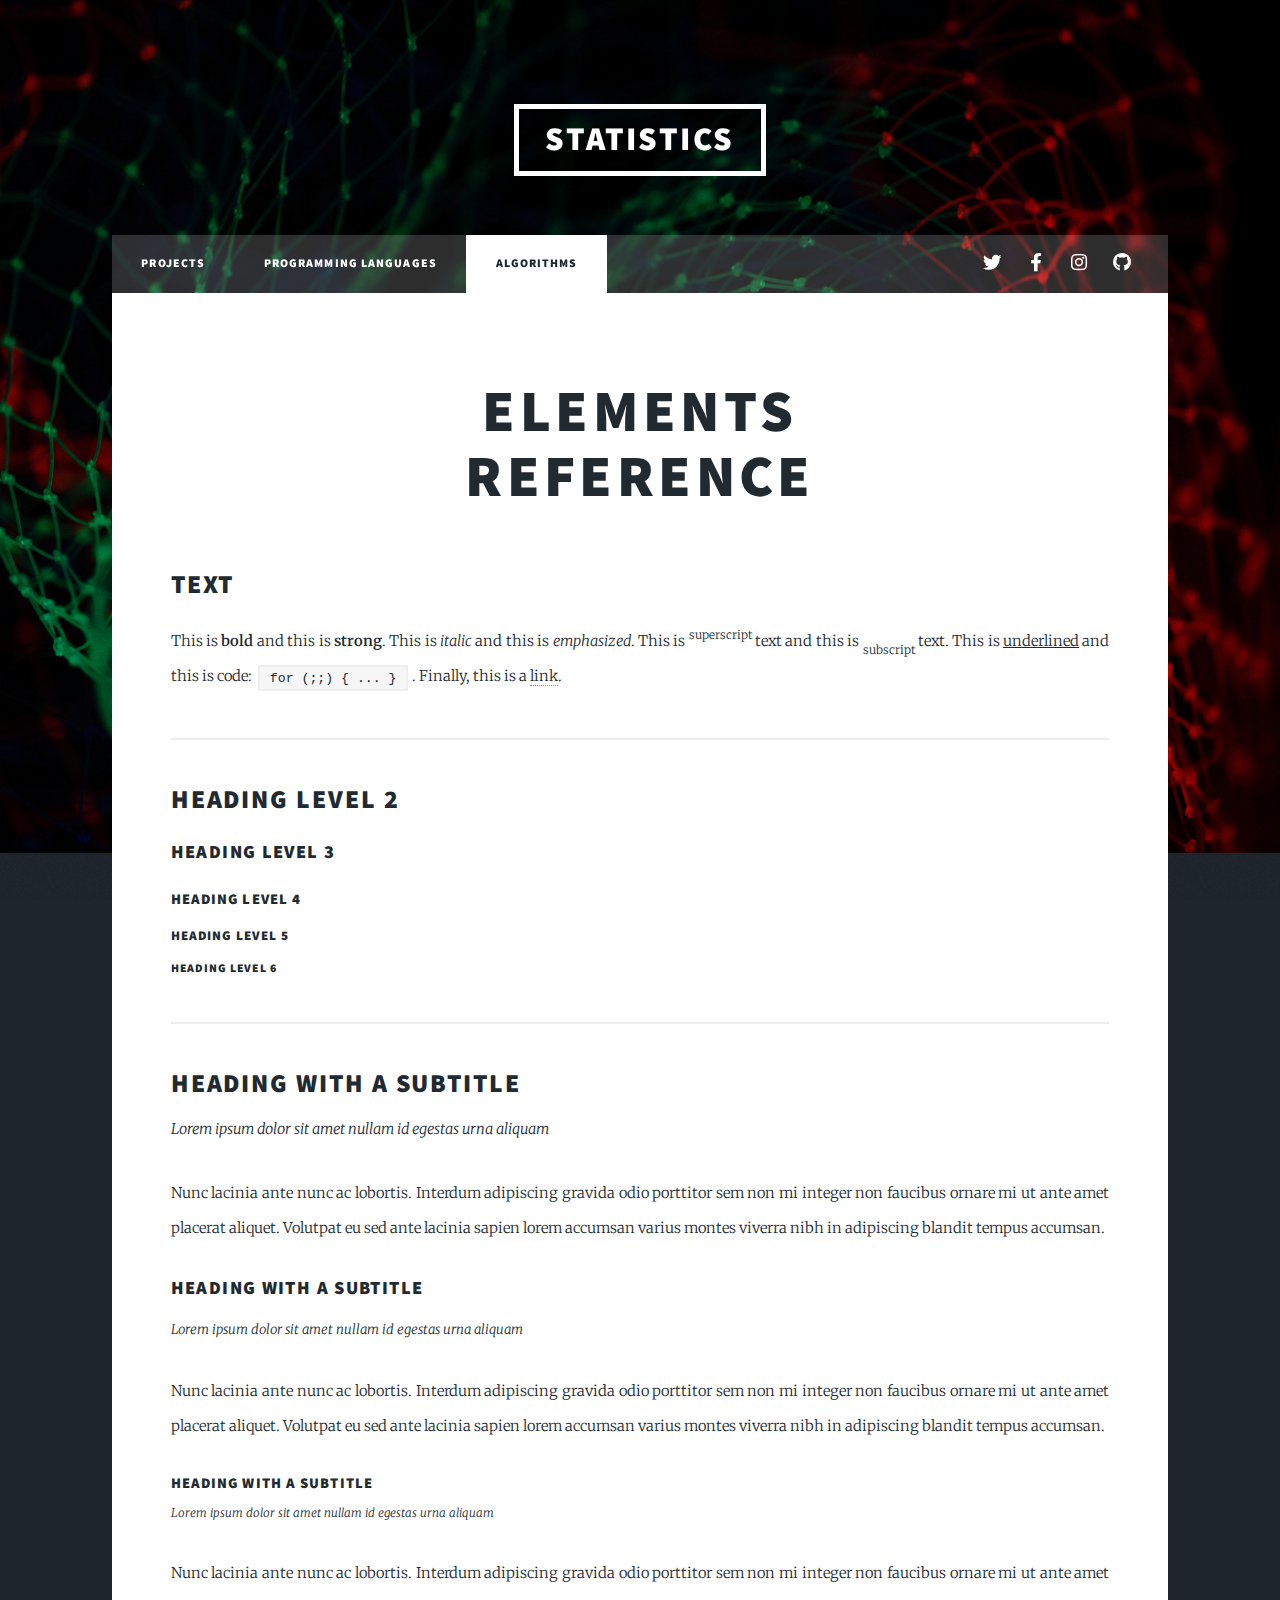
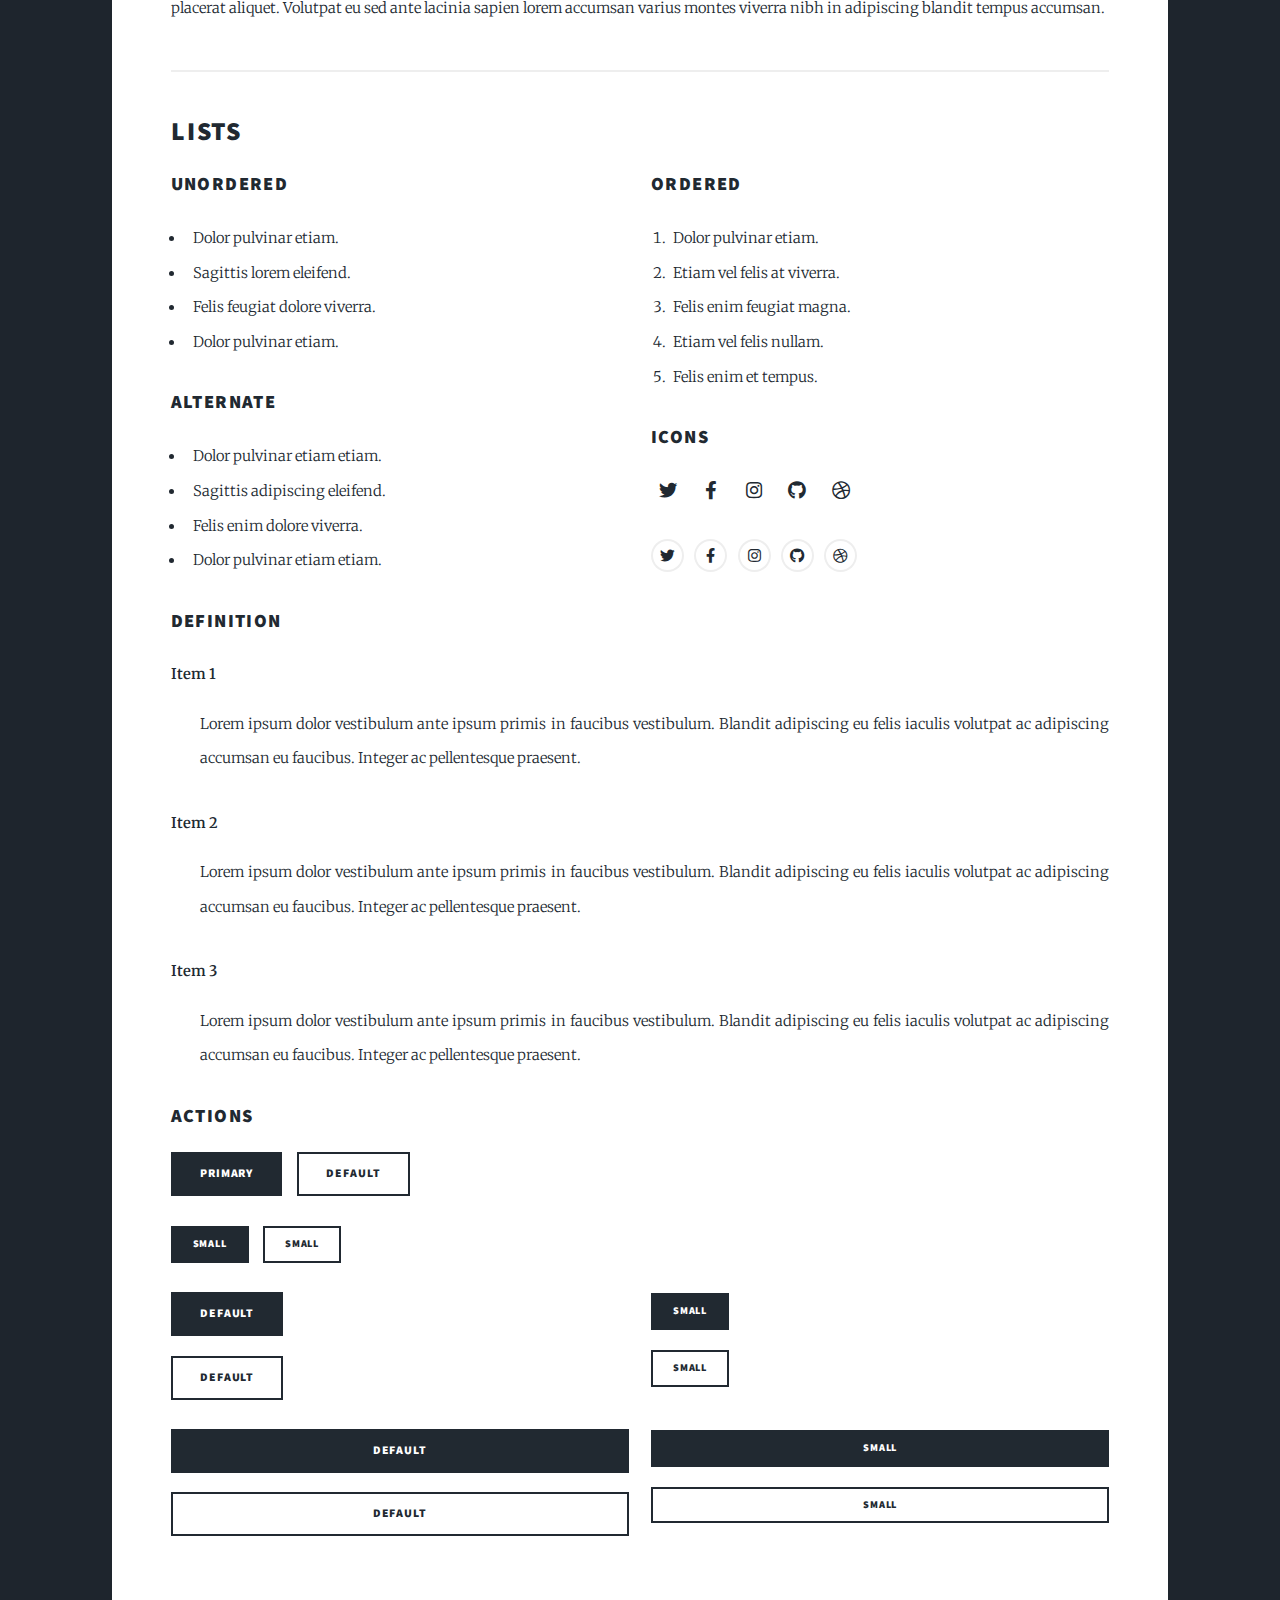
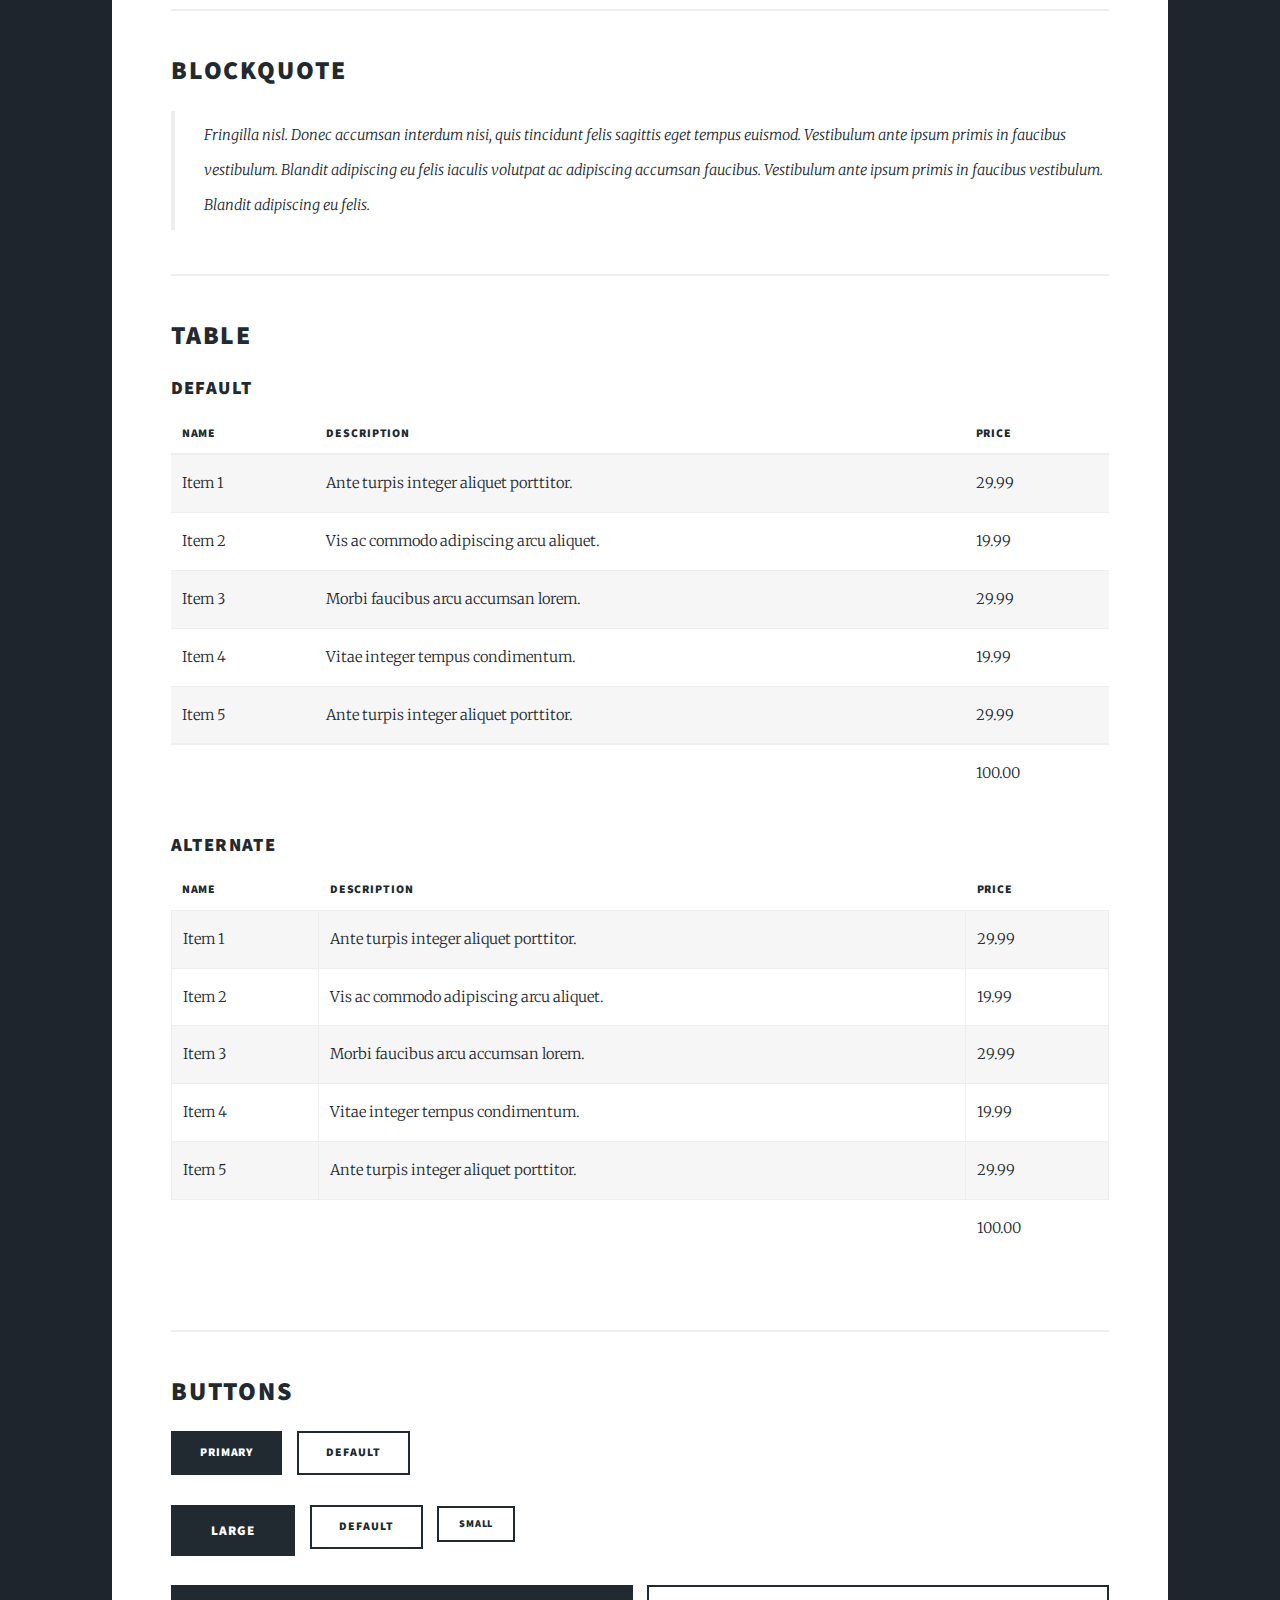
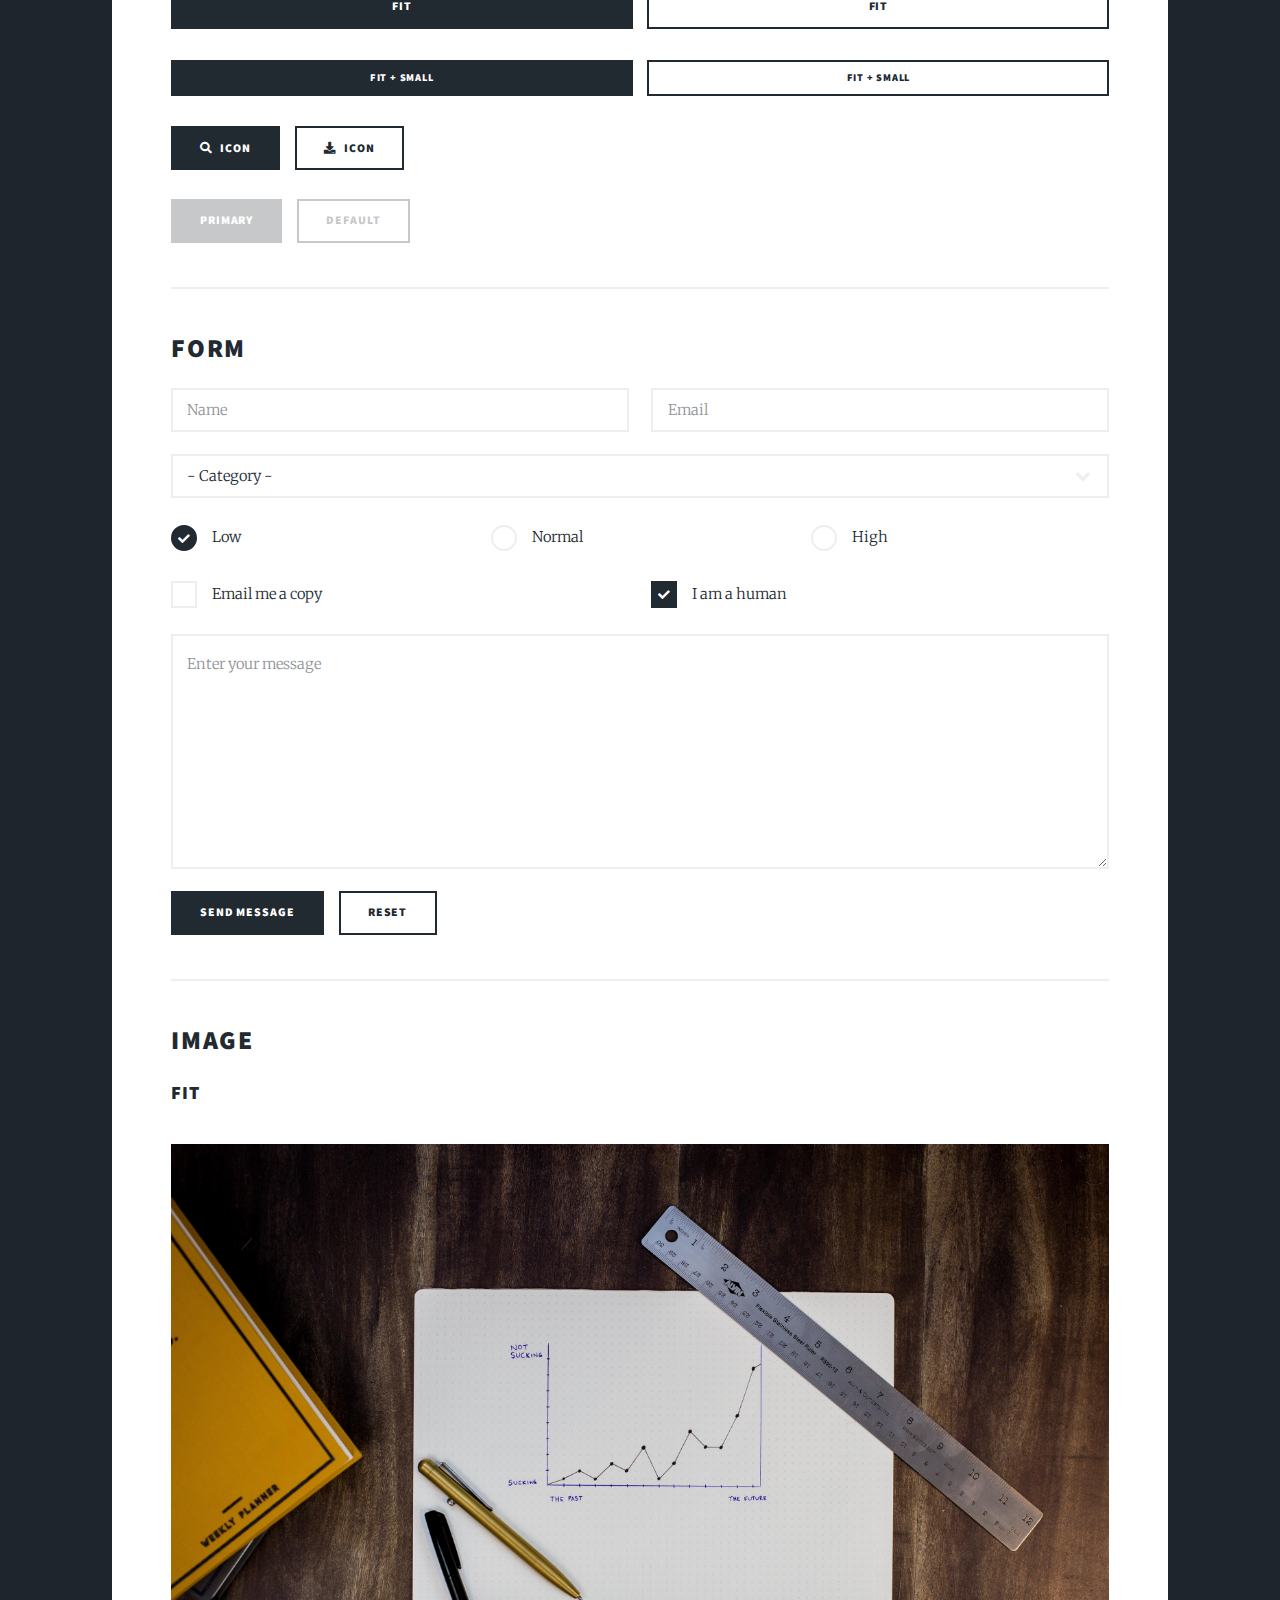
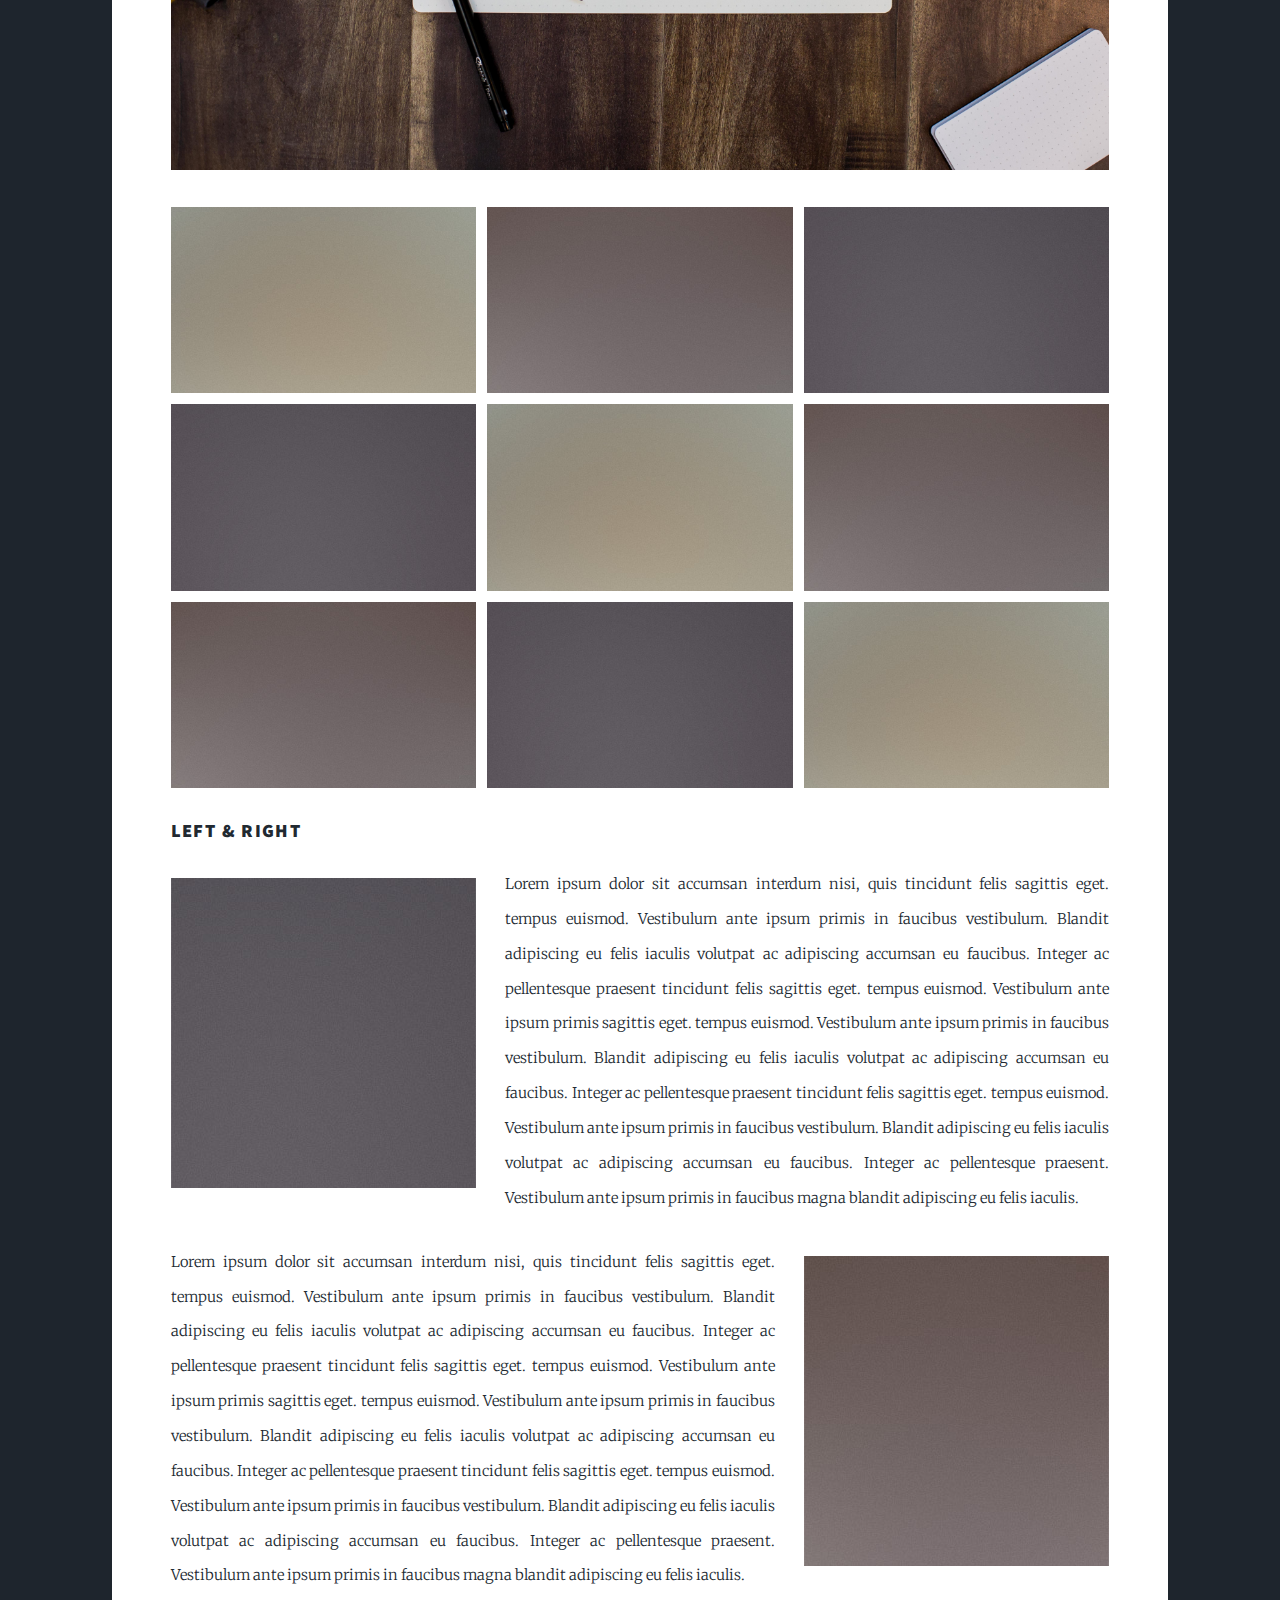
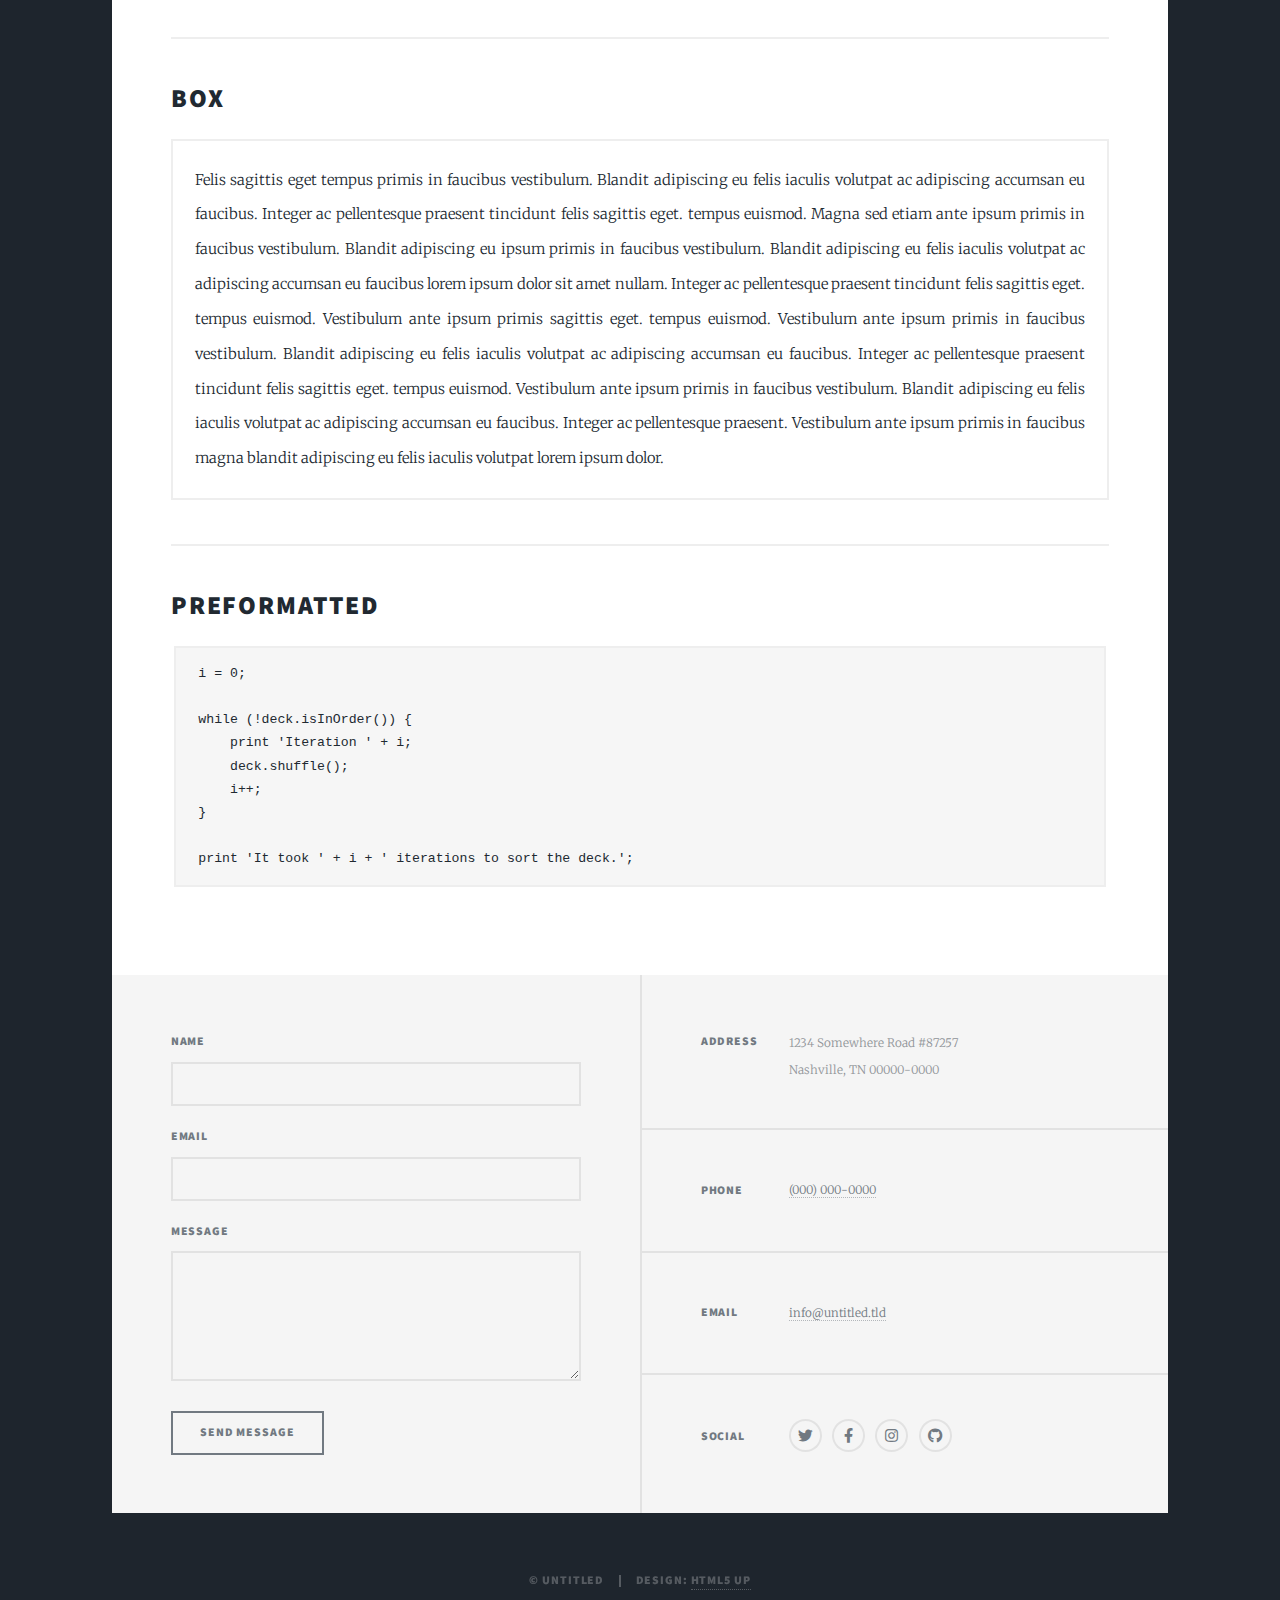
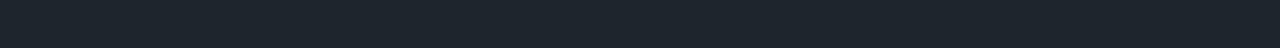
<file: elements.html>
<!DOCTYPE HTML>
<!--
	Massively by HTML5 UP
	html5up.net | @ajlkn
	Free for personal and commercial use under the CCA 3.0 license (html5up.net/license)
-->
<html>
	<head>
		<title>Elements Reference - Massively by HTML5 UP</title>
		<meta charset="utf-8" />
		<meta name="viewport" content="width=device-width, initial-scale=1, user-scalable=no" />
		<link rel="stylesheet" href="assets/css/main.css" />
		<noscript><link rel="stylesheet" href="assets/css/noscript.css" /></noscript>
	</head>
	<body class="is-preload">

		<!-- Wrapper -->
			<div id="wrapper">

				<!-- Header -->
					<header id="header">
						<a href="index.html" class="logo">Statistics</a>
					</header>

				<!-- Nav -->
					<nav id="nav">
						<ul class="links">
							<li><a href="index.html">Projects</a></li>
							<li><a href="generic.html">Programming Languages</a></li>
							<li class="active"><a href="elements.html">Algorithms</a></li>
						</ul>
						<ul class="icons">
							<li><a href="#" class="icon brands fa-twitter"><span class="label">Twitter</span></a></li>
							<li><a href="#" class="icon brands fa-facebook-f"><span class="label">Facebook</span></a></li>
							<li><a href="#" class="icon brands fa-instagram"><span class="label">Instagram</span></a></li>
							<li><a href="#" class="icon brands fa-github"><span class="label">GitHub</span></a></li>
						</ul>
					</nav>

				<!-- Main -->
					<div id="main">

						<!-- Post -->
							<section class="post">
								<header class="major">
									<h1>Elements<br />
									Reference</h1>
								</header>

								<!-- Text stuff -->
									<h2>Text</h2>
									<p>This is <b>bold</b> and this is <strong>strong</strong>. This is <i>italic</i> and this is <em>emphasized</em>.
									This is <sup>superscript</sup> text and this is <sub>subscript</sub> text.
									This is <u>underlined</u> and this is code: <code>for (;;) { ... }</code>.
									Finally, this is a <a href="#">link</a>.</p>
									<hr />
									<h2>Heading Level 2</h2>
									<h3>Heading Level 3</h3>
									<h4>Heading Level 4</h4>
									<h5>Heading Level 5</h5>
									<h6>Heading Level 6</h6>
									<hr />
									<header>
										<h2>Heading with a Subtitle</h2>
										<p>Lorem ipsum dolor sit amet nullam id egestas urna aliquam</p>
									</header>
									<p>Nunc lacinia ante nunc ac lobortis. Interdum adipiscing gravida odio porttitor sem non mi integer non faucibus ornare mi ut ante amet placerat aliquet. Volutpat eu sed ante lacinia sapien lorem accumsan varius montes viverra nibh in adipiscing blandit tempus accumsan.</p>
									<header>
										<h3>Heading with a Subtitle</h3>
										<p>Lorem ipsum dolor sit amet nullam id egestas urna aliquam</p>
									</header>
									<p>Nunc lacinia ante nunc ac lobortis. Interdum adipiscing gravida odio porttitor sem non mi integer non faucibus ornare mi ut ante amet placerat aliquet. Volutpat eu sed ante lacinia sapien lorem accumsan varius montes viverra nibh in adipiscing blandit tempus accumsan.</p>
									<header>
										<h4>Heading with a Subtitle</h4>
										<p>Lorem ipsum dolor sit amet nullam id egestas urna aliquam</p>
									</header>
									<p>Nunc lacinia ante nunc ac lobortis. Interdum adipiscing gravida odio porttitor sem non mi integer non faucibus ornare mi ut ante amet placerat aliquet. Volutpat eu sed ante lacinia sapien lorem accumsan varius montes viverra nibh in adipiscing blandit tempus accumsan.</p>

									<hr />

								<!-- Lists -->
									<h2>Lists</h2>
									<div class="row">
										<div class="col-6 col-12-small">

											<h3>Unordered</h3>
											<ul>
												<li>Dolor pulvinar etiam.</li>
												<li>Sagittis lorem eleifend.</li>
												<li>Felis feugiat dolore viverra.</li>
												<li>Dolor pulvinar etiam.</li>
											</ul>

											<h3>Alternate</h3>
											<ul class="alt">
												<li>Dolor pulvinar etiam etiam.</li>
												<li>Sagittis adipiscing eleifend.</li>
												<li>Felis enim dolore viverra.</li>
												<li>Dolor pulvinar etiam etiam.</li>
											</ul>

										</div>
										<div class="col-6 col-12-small">

											<h3>Ordered</h3>
											<ol>
												<li>Dolor pulvinar etiam.</li>
												<li>Etiam vel felis at viverra.</li>
												<li>Felis enim feugiat magna.</li>
												<li>Etiam vel felis nullam.</li>
												<li>Felis enim et tempus.</li>
											</ol>

											<h3>Icons</h3>
											<ul class="icons">
												<li><a href="#" class="icon brands fa-twitter"><span class="label">Twitter</span></a></li>
												<li><a href="#" class="icon brands fa-facebook-f"><span class="label">Facebook</span></a></li>
												<li><a href="#" class="icon brands fa-instagram"><span class="label">Instagram</span></a></li>
												<li><a href="#" class="icon brands fa-github"><span class="label">Github</span></a></li>
												<li><a href="#" class="icon brands fa-dribbble"><span class="label">Dribbble</span></a></li>
											</ul>
											<ul class="icons alt">
												<li><a href="#" class="icon brands alt fa-twitter"><span class="label">Twitter</span></a></li>
												<li><a href="#" class="icon brands alt fa-facebook-f"><span class="label">Facebook</span></a></li>
												<li><a href="#" class="icon brands alt fa-instagram"><span class="label">Instagram</span></a></li>
												<li><a href="#" class="icon brands alt fa-github"><span class="label">Github</span></a></li>
												<li><a href="#" class="icon brands alt fa-dribbble"><span class="label">Dribbble</span></a></li>
											</ul>

										</div>
									</div>
									<h3>Definition</h3>
									<dl>
										<dt>Item 1</dt>
										<dd>
											<p>Lorem ipsum dolor vestibulum ante ipsum primis in faucibus vestibulum. Blandit adipiscing eu felis iaculis volutpat ac adipiscing accumsan eu faucibus. Integer ac pellentesque praesent.</p>
										</dd>
										<dt>Item 2</dt>
										<dd>
											<p>Lorem ipsum dolor vestibulum ante ipsum primis in faucibus vestibulum. Blandit adipiscing eu felis iaculis volutpat ac adipiscing accumsan eu faucibus. Integer ac pellentesque praesent.</p>
										</dd>
										<dt>Item 3</dt>
										<dd>
											<p>Lorem ipsum dolor vestibulum ante ipsum primis in faucibus vestibulum. Blandit adipiscing eu felis iaculis volutpat ac adipiscing accumsan eu faucibus. Integer ac pellentesque praesent.</p>
										</dd>
									</dl>

									<h3>Actions</h3>
									<ul class="actions">
										<li><a href="#" class="button primary">Primary</a></li>
										<li><a href="#" class="button">Default</a></li>
									</ul>
									<ul class="actions small">
										<li><a href="#" class="button primary small">Small</a></li>
										<li><a href="#" class="button small">Small</a></li>
									</ul>
									<div class="row">
										<div class="col-6 col-12-small">
											<ul class="actions stacked">
												<li><a href="#" class="button primary">Default</a></li>
												<li><a href="#" class="button">Default</a></li>
											</ul>
										</div>
										<div class="col-6 col-12-small">
											<ul class="actions stacked">
												<li><a href="#" class="button primary small">Small</a></li>
												<li><a href="#" class="button small">Small</a></li>
											</ul>
										</div>
									</div>
									<div class="row">
										<div class="col-6 col-12-small">
											<ul class="actions stacked">
												<li><a href="#" class="button primary fit">Default</a></li>
												<li><a href="#" class="button fit">Default</a></li>
											</ul>
										</div>
										<div class="col-6 col-12-small">
											<ul class="actions stacked">
												<li><a href="#" class="button primary small fit">Small</a></li>
												<li><a href="#" class="button small fit">Small</a></li>
											</ul>
										</div>
									</div>

									<hr />

								<!-- Blockquote -->
									<h2>Blockquote</h2>
									<blockquote>Fringilla nisl. Donec accumsan interdum nisi, quis tincidunt felis sagittis eget tempus euismod. Vestibulum ante ipsum primis in faucibus vestibulum. Blandit adipiscing eu felis iaculis volutpat ac adipiscing accumsan faucibus. Vestibulum ante ipsum primis in faucibus vestibulum. Blandit adipiscing eu felis.</blockquote>

									<hr />

								<!-- Table -->
									<h2>Table</h2>

									<h3>Default</h3>
									<div class="table-wrapper">
										<table>
											<thead>
												<tr>
													<th>Name</th>
													<th>Description</th>
													<th>Price</th>
												</tr>
											</thead>
											<tbody>
												<tr>
													<td>Item 1</td>
													<td>Ante turpis integer aliquet porttitor.</td>
													<td>29.99</td>
												</tr>
												<tr>
													<td>Item 2</td>
													<td>Vis ac commodo adipiscing arcu aliquet.</td>
													<td>19.99</td>
												</tr>
												<tr>
													<td>Item 3</td>
													<td> Morbi faucibus arcu accumsan lorem.</td>
													<td>29.99</td>
												</tr>
												<tr>
													<td>Item 4</td>
													<td>Vitae integer tempus condimentum.</td>
													<td>19.99</td>
												</tr>
												<tr>
													<td>Item 5</td>
													<td>Ante turpis integer aliquet porttitor.</td>
													<td>29.99</td>
												</tr>
											</tbody>
											<tfoot>
												<tr>
													<td colspan="2"></td>
													<td>100.00</td>
												</tr>
											</tfoot>
										</table>
									</div>

									<h3>Alternate</h3>
									<div class="table-wrapper">
										<table class="alt">
											<thead>
												<tr>
													<th>Name</th>
													<th>Description</th>
													<th>Price</th>
												</tr>
											</thead>
											<tbody>
												<tr>
													<td>Item 1</td>
													<td>Ante turpis integer aliquet porttitor.</td>
													<td>29.99</td>
												</tr>
												<tr>
													<td>Item 2</td>
													<td>Vis ac commodo adipiscing arcu aliquet.</td>
													<td>19.99</td>
												</tr>
												<tr>
													<td>Item 3</td>
													<td> Morbi faucibus arcu accumsan lorem.</td>
													<td>29.99</td>
												</tr>
												<tr>
													<td>Item 4</td>
													<td>Vitae integer tempus condimentum.</td>
													<td>19.99</td>
												</tr>
												<tr>
													<td>Item 5</td>
													<td>Ante turpis integer aliquet porttitor.</td>
													<td>29.99</td>
												</tr>
											</tbody>
											<tfoot>
												<tr>
													<td colspan="2"></td>
													<td>100.00</td>
												</tr>
											</tfoot>
										</table>
									</div>

									<hr />

								<!-- Buttons -->
									<h2>Buttons</h2>
									<ul class="actions">
										<li><a href="#" class="button primary">Primary</a></li>
										<li><a href="#" class="button">Default</a></li>
									</ul>
									<ul class="actions">
										<li><a href="#" class="button primary large">Large</a></li>
										<li><a href="#" class="button">Default</a></li>
										<li><a href="#" class="button small">Small</a></li>
									</ul>
									<ul class="actions fit">
										<li><a href="#" class="button primary fit">Fit</a></li>
										<li><a href="#" class="button fit">Fit</a></li>
									</ul>
									<ul class="actions fit small">
										<li><a href="#" class="button primary fit small">Fit + Small</a></li>
										<li><a href="#" class="button fit small">Fit + Small</a></li>
									</ul>
									<ul class="actions">
										<li><a href="#" class="button primary icon solid fa-search">Icon</a></li>
										<li><a href="#" class="button icon solid fa-download">Icon</a></li>
									</ul>
									<ul class="actions">
										<li><span class="button primary disabled">Primary</span></li>
										<li><span class="button disabled">Default</span></li>
									</ul>

									<hr />

								<!-- Form -->
									<h2>Form</h2>

									<form method="post" action="#">
										<div class="row gtr-uniform">
											<div class="col-6 col-12-xsmall">
												<input type="text" name="demo-name" id="demo-name" value="" placeholder="Name" />
											</div>
											<div class="col-6 col-12-xsmall">
												<input type="email" name="demo-email" id="demo-email" value="" placeholder="Email" />
											</div>
											<!-- Break -->
											<div class="col-12">
												<select name="demo-category" id="demo-category">
													<option value="">- Category -</option>
													<option value="1">Manufacturing</option>
													<option value="1">Shipping</option>
													<option value="1">Administration</option>
													<option value="1">Human Resources</option>
												</select>
											</div>
											<!-- Break -->
											<div class="col-4 col-12-small">
												<input type="radio" id="demo-priority-low" name="demo-priority" checked>
												<label for="demo-priority-low">Low</label>
											</div>
											<div class="col-4 col-12-small">
												<input type="radio" id="demo-priority-normal" name="demo-priority">
												<label for="demo-priority-normal">Normal</label>
											</div>
											<div class="col-4 col-12-small">
												<input type="radio" id="demo-priority-high" name="demo-priority">
												<label for="demo-priority-high">High</label>
											</div>
											<!-- Break -->
											<div class="col-6 col-12-small">
												<input type="checkbox" id="demo-copy" name="demo-copy">
												<label for="demo-copy">Email me a copy</label>
											</div>
											<div class="col-6 col-12-small">
												<input type="checkbox" id="demo-human" name="demo-human" checked>
												<label for="demo-human">I am a human</label>
											</div>
											<!-- Break -->
											<div class="col-12">
												<textarea name="demo-message" id="demo-message" placeholder="Enter your message" rows="6"></textarea>
											</div>
											<!-- Break -->
											<div class="col-12">
												<ul class="actions">
													<li><input type="submit" value="Send Message" class="primary" /></li>
													<li><input type="reset" value="Reset" /></li>
												</ul>
											</div>
										</div>
									</form>

									<hr />

								<!-- Image -->
									<h2>Image</h2>

									<h3>Fit</h3>
									<span class="image fit"><img src="images/pic01.jpg" alt="" /></span>
									<div class="box alt">
										<div class="row gtr-50 gtr-uniform">
											<div class="col-4"><span class="image fit"><img src="images/pic02.jpg" alt="" /></span></div>
											<div class="col-4"><span class="image fit"><img src="images/pic03.jpg" alt="" /></span></div>
											<div class="col-4"><span class="image fit"><img src="images/pic04.jpg" alt="" /></span></div>
											<!-- Break -->
											<div class="col-4"><span class="image fit"><img src="images/pic04.jpg" alt="" /></span></div>
											<div class="col-4"><span class="image fit"><img src="images/pic02.jpg" alt="" /></span></div>
											<div class="col-4"><span class="image fit"><img src="images/pic03.jpg" alt="" /></span></div>
											<!-- Break -->
											<div class="col-4"><span class="image fit"><img src="images/pic03.jpg" alt="" /></span></div>
											<div class="col-4"><span class="image fit"><img src="images/pic04.jpg" alt="" /></span></div>
											<div class="col-4"><span class="image fit"><img src="images/pic02.jpg" alt="" /></span></div>
										</div>
									</div>

									<h3>Left &amp; Right</h3>
									<p><span class="image left"><img src="images/pic08.jpg" alt="" /></span>Lorem ipsum dolor sit accumsan interdum nisi, quis tincidunt felis sagittis eget. tempus euismod. Vestibulum ante ipsum primis in faucibus vestibulum. Blandit adipiscing eu felis iaculis volutpat ac adipiscing accumsan eu faucibus. Integer ac pellentesque praesent tincidunt felis sagittis eget. tempus euismod. Vestibulum ante ipsum primis sagittis eget. tempus euismod. Vestibulum ante ipsum primis in faucibus vestibulum. Blandit adipiscing eu felis iaculis volutpat ac adipiscing accumsan eu faucibus. Integer ac pellentesque praesent tincidunt felis sagittis eget. tempus euismod. Vestibulum ante ipsum primis in faucibus vestibulum. Blandit adipiscing eu felis iaculis volutpat ac adipiscing accumsan eu faucibus. Integer ac pellentesque praesent. Vestibulum ante ipsum primis in faucibus magna blandit adipiscing eu felis iaculis.</p>
									<p><span class="image right"><img src="images/pic09.jpg" alt="" /></span>Lorem ipsum dolor sit accumsan interdum nisi, quis tincidunt felis sagittis eget. tempus euismod. Vestibulum ante ipsum primis in faucibus vestibulum. Blandit adipiscing eu felis iaculis volutpat ac adipiscing accumsan eu faucibus. Integer ac pellentesque praesent tincidunt felis sagittis eget. tempus euismod. Vestibulum ante ipsum primis sagittis eget. tempus euismod. Vestibulum ante ipsum primis in faucibus vestibulum. Blandit adipiscing eu felis iaculis volutpat ac adipiscing accumsan eu faucibus. Integer ac pellentesque praesent tincidunt felis sagittis eget. tempus euismod. Vestibulum ante ipsum primis in faucibus vestibulum. Blandit adipiscing eu felis iaculis volutpat ac adipiscing accumsan eu faucibus. Integer ac pellentesque praesent. Vestibulum ante ipsum primis in faucibus magna blandit adipiscing eu felis iaculis.</p>

									<hr />

								<!-- Box -->
									<h2>Box</h2>
									<div class="box">
										<p>Felis sagittis eget tempus primis in faucibus vestibulum. Blandit adipiscing eu felis iaculis volutpat ac adipiscing accumsan eu faucibus. Integer ac pellentesque praesent tincidunt felis sagittis eget. tempus euismod. Magna sed etiam ante ipsum primis in faucibus vestibulum. Blandit adipiscing eu ipsum primis in faucibus vestibulum. Blandit adipiscing eu felis iaculis volutpat ac adipiscing accumsan eu faucibus lorem ipsum dolor sit amet nullam. Integer ac pellentesque praesent tincidunt felis sagittis eget. tempus euismod. Vestibulum ante ipsum primis sagittis eget. tempus euismod. Vestibulum ante ipsum primis in faucibus vestibulum. Blandit adipiscing eu felis iaculis volutpat ac adipiscing accumsan eu faucibus. Integer ac pellentesque praesent tincidunt felis sagittis eget. tempus euismod. Vestibulum ante ipsum primis in faucibus vestibulum. Blandit adipiscing eu felis iaculis volutpat ac adipiscing accumsan eu faucibus. Integer ac pellentesque praesent. Vestibulum ante ipsum primis in faucibus magna blandit adipiscing eu felis iaculis volutpat lorem ipsum dolor.</p>
									</div>

									<hr />

								<!-- Preformatted Code -->
									<h2>Preformatted</h2>
									<pre><code>i = 0;

while (!deck.isInOrder()) {
    print 'Iteration ' + i;
    deck.shuffle();
    i++;
}

print 'It took ' + i + ' iterations to sort the deck.';
</code></pre>

							</section>

					</div>

				<!-- Footer -->
					<footer id="footer">
						<section>
							<form method="post" action="#">
								<div class="fields">
									<div class="field">
										<label for="name">Name</label>
										<input type="text" name="name" id="name" />
									</div>
									<div class="field">
										<label for="email">Email</label>
										<input type="text" name="email" id="email" />
									</div>
									<div class="field">
										<label for="message">Message</label>
										<textarea name="message" id="message" rows="3"></textarea>
									</div>
								</div>
								<ul class="actions">
									<li><input type="submit" value="Send Message" /></li>
								</ul>
							</form>
						</section>
						<section class="split contact">
							<section class="alt">
								<h3>Address</h3>
								<p>1234 Somewhere Road #87257<br />
								Nashville, TN 00000-0000</p>
							</section>
							<section>
								<h3>Phone</h3>
								<p><a href="#">(000) 000-0000</a></p>
							</section>
							<section>
								<h3>Email</h3>
								<p><a href="#">info@untitled.tld</a></p>
							</section>
							<section>
								<h3>Social</h3>
								<ul class="icons alt">
									<li><a href="#" class="icon brands alt fa-twitter"><span class="label">Twitter</span></a></li>
									<li><a href="#" class="icon brands alt fa-facebook-f"><span class="label">Facebook</span></a></li>
									<li><a href="#" class="icon brands alt fa-instagram"><span class="label">Instagram</span></a></li>
									<li><a href="#" class="icon brands alt fa-github"><span class="label">GitHub</span></a></li>
								</ul>
							</section>
						</section>
					</footer>

				<!-- Copyright -->
					<div id="copyright">
						<ul><li>&copy; Untitled</li><li>Design: <a href="https://html5up.net">HTML5 UP</a></li></ul>
					</div>

			</div>

		<!-- Scripts -->
			<script src="assets/js/jquery.min.js"></script>
			<script src="assets/js/jquery.scrollex.min.js"></script>
			<script src="assets/js/jquery.scrolly.min.js"></script>
			<script src="assets/js/browser.min.js"></script>
			<script src="assets/js/breakpoints.min.js"></script>
			<script src="assets/js/util.js"></script>
			<script src="assets/js/main.js"></script>

	</body>
</html>
</file>
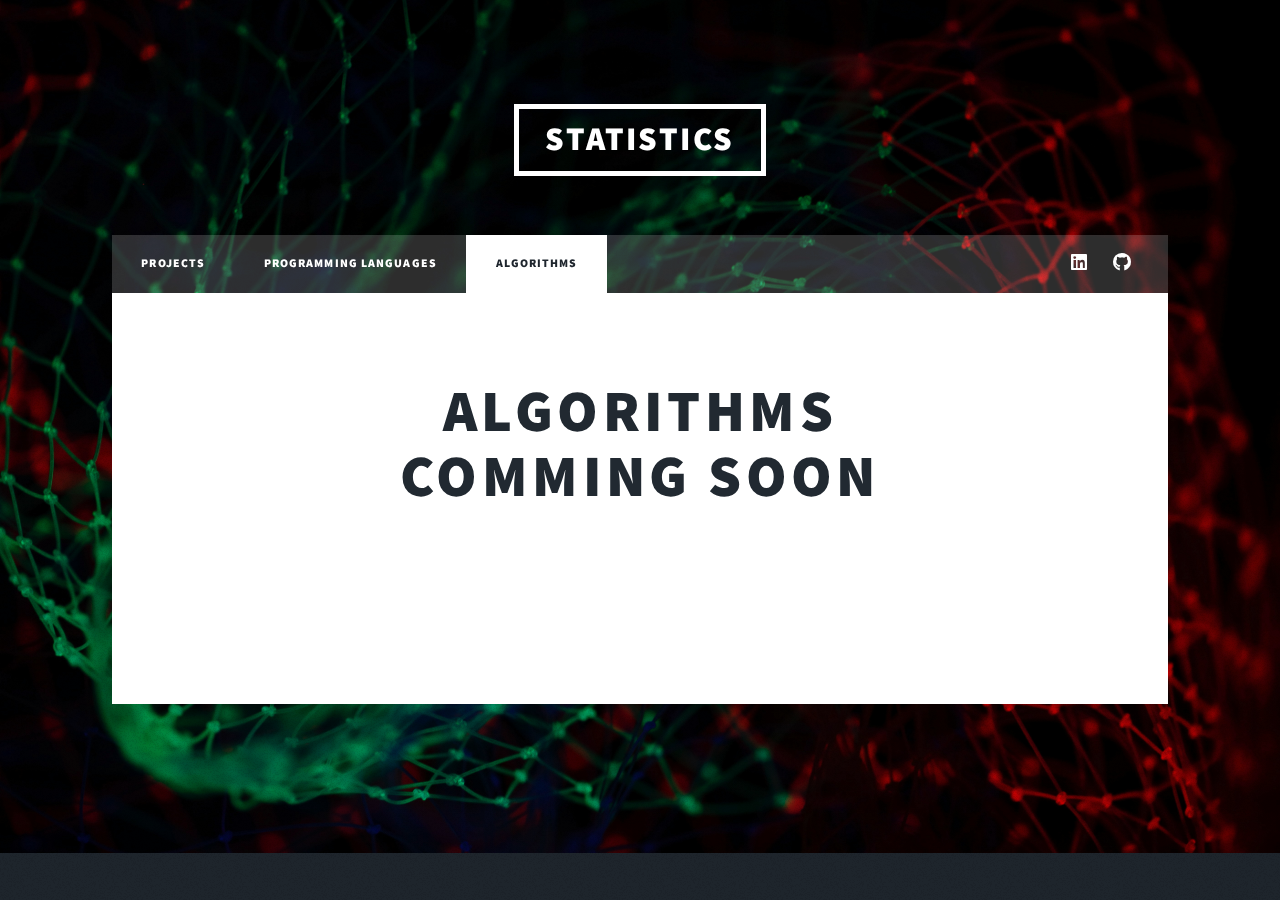
<file: statistics.html>
<!DOCTYPE HTML>
<!--
	Massively by HTML5 UP
	html5up.net | @ajlkn
	Free for personal and commercial use under the CCA 3.0 license (html5up.net/license)
-->
<html>
	<head>
		<title>Algorithms</title>
		<meta charset="utf-8" />
		<meta name="viewport" content="width=device-width, initial-scale=1, user-scalable=no" />
		<link rel="stylesheet" href="assets/css/main.css" />
		<noscript><link rel="stylesheet" href="assets/css/noscript.css" /></noscript>
	</head>
	<body class="is-preload">

		<!-- Wrapper -->
			<div id="wrapper">

				<!-- Header -->
					<header id="header">
						<a href="statistics.html" class="logo">Statistics</a>
					</header>

				<!-- Nav -->
					<nav id="nav">
						<ul class="links">
							<li><a href="index.html">Projects</a></li>
							<li><a href="generic.html">Programming Languages</a></li>
							<li class="active"><a href="statistics.html">Algorithms</a></li>
						</ul>
						<ul class="icons">
							<li><a href="https://www.linkedin.com/in/ankush-yadav-a645461b5" class="icon brands fa-linkedin"><span class="label">LinkedIn</span></a></li>
							<li><a href="https://github.com/yadavankush007" class="icon brands fa-github"><span class="label">GitHub</span></a></li>
						</ul>
					</nav>

				<!-- Main -->
					<div id="main">

						<!-- Post -->
							<section class="post">
								<header class="major">
									<h1>Algorithms<br />
									    Comming Soon</h1>
								</header>

								<!-- Text stuff 
									<h2>Text</h2>
									<p>This is <b>bold</b> and this is <strong>strong</strong>. This is <i>italic</i> and this is <em>emphasized</em>.
									This is <sup>superscript</sup> text and this is <sub>subscript</sub> text.
									This is <u>underlined</u> and this is code: <code>for (;;) { ... }</code>.
									Finally, this is a <a href="#">link</a>.</p>
									<hr />
									<h2>Heading Level 2</h2>
									<h3>Heading Level 3</h3>
									<h4>Heading Level 4</h4>
									<h5>Heading Level 5</h5>
									<h6>Heading Level 6</h6>
									<hr />
									<header>
										<h2>Heading with a Subtitle</h2>
										<p>Lorem ipsum dolor sit amet nullam id egestas urna aliquam</p>
									</header>
									<p>Nunc lacinia ante nunc ac lobortis. Interdum adipiscing gravida odio porttitor sem non mi integer non faucibus ornare mi ut ante amet placerat aliquet. Volutpat eu sed ante lacinia sapien lorem accumsan varius montes viverra nibh in adipiscing blandit tempus accumsan.</p>
									<header>
										<h3>Heading with a Subtitle</h3>
										<p>Lorem ipsum dolor sit amet nullam id egestas urna aliquam</p>
									</header>
									<p>Nunc lacinia ante nunc ac lobortis. Interdum adipiscing gravida odio porttitor sem non mi integer non faucibus ornare mi ut ante amet placerat aliquet. Volutpat eu sed ante lacinia sapien lorem accumsan varius montes viverra nibh in adipiscing blandit tempus accumsan.</p>
									<header>
										<h4>Heading with a Subtitle</h4>
										<p>Lorem ipsum dolor sit amet nullam id egestas urna aliquam</p>
									</header>
									<p>Nunc lacinia ante nunc ac lobortis. Interdum adipiscing gravida odio porttitor sem non mi integer non faucibus ornare mi ut ante amet placerat aliquet. Volutpat eu sed ante lacinia sapien lorem accumsan varius montes viverra nibh in adipiscing blandit tempus accumsan.</p>

									<hr />
-->
								<!-- Lists 
									<h2>Lists</h2>
									<div class="row">
										<div class="col-6 col-12-small">

											<h3>Unordered</h3>
											<ul>
												<li>Dolor pulvinar etiam.</li>
												<li>Sagittis lorem eleifend.</li>
												<li>Felis feugiat dolore viverra.</li>
												<li>Dolor pulvinar etiam.</li>
											</ul>

											<h3>Alternate</h3>
											<ul class="alt">
												<li>Dolor pulvinar etiam etiam.</li>
												<li>Sagittis adipiscing eleifend.</li>
												<li>Felis enim dolore viverra.</li>
												<li>Dolor pulvinar etiam etiam.</li>
											</ul>

										</div>
										<div class="col-6 col-12-small">

											<h3>Ordered</h3>
											<ol>
												<li>Dolor pulvinar etiam.</li>
												<li>Etiam vel felis at viverra.</li>
												<li>Felis enim feugiat magna.</li>
												<li>Etiam vel felis nullam.</li>
												<li>Felis enim et tempus.</li>
											</ol>

											<h3>Icons</h3>
											<ul class="icons">
												<li><a href="#" class="icon brands fa-twitter"><span class="label">Twitter</span></a></li>
												<li><a href="#" class="icon brands fa-facebook-f"><span class="label">Facebook</span></a></li>
												<li><a href="#" class="icon brands fa-instagram"><span class="label">Instagram</span></a></li>
												<li><a href="#" class="icon brands fa-github"><span class="label">Github</span></a></li>
												<li><a href="#" class="icon brands fa-dribbble"><span class="label">Dribbble</span></a></li>
											</ul>
											<ul class="icons alt">
												<li><a href="#" class="icon brands alt fa-twitter"><span class="label">Twitter</span></a></li>
												<li><a href="#" class="icon brands alt fa-facebook-f"><span class="label">Facebook</span></a></li>
												<li><a href="#" class="icon brands alt fa-instagram"><span class="label">Instagram</span></a></li>
												<li><a href="#" class="icon brands alt fa-github"><span class="label">Github</span></a></li>
												<li><a href="#" class="icon brands alt fa-dribbble"><span class="label">Dribbble</span></a></li>
											</ul>

										</div>
									</div>
									<h3>Definition</h3>
									<dl>
										<dt>Item 1</dt>
										<dd>
											<p>Lorem ipsum dolor vestibulum ante ipsum primis in faucibus vestibulum. Blandit adipiscing eu felis iaculis volutpat ac adipiscing accumsan eu faucibus. Integer ac pellentesque praesent.</p>
										</dd>
										<dt>Item 2</dt>
										<dd>
											<p>Lorem ipsum dolor vestibulum ante ipsum primis in faucibus vestibulum. Blandit adipiscing eu felis iaculis volutpat ac adipiscing accumsan eu faucibus. Integer ac pellentesque praesent.</p>
										</dd>
										<dt>Item 3</dt>
										<dd>
											<p>Lorem ipsum dolor vestibulum ante ipsum primis in faucibus vestibulum. Blandit adipiscing eu felis iaculis volutpat ac adipiscing accumsan eu faucibus. Integer ac pellentesque praesent.</p>
										</dd>
									</dl>

									<h3>Actions</h3>
									<ul class="actions">
										<li><a href="#" class="button primary">Primary</a></li>
										<li><a href="#" class="button">Default</a></li>
									</ul>
									<ul class="actions small">
										<li><a href="#" class="button primary small">Small</a></li>
										<li><a href="#" class="button small">Small</a></li>
									</ul>
									<div class="row">
										<div class="col-6 col-12-small">
											<ul class="actions stacked">
												<li><a href="#" class="button primary">Default</a></li>
												<li><a href="#" class="button">Default</a></li>
											</ul>
										</div>
										<div class="col-6 col-12-small">
											<ul class="actions stacked">
												<li><a href="#" class="button primary small">Small</a></li>
												<li><a href="#" class="button small">Small</a></li>
											</ul>
										</div>
									</div>
									<div class="row">
										<div class="col-6 col-12-small">
											<ul class="actions stacked">
												<li><a href="#" class="button primary fit">Default</a></li>
												<li><a href="#" class="button fit">Default</a></li>
											</ul>
										</div>
										<div class="col-6 col-12-small">
											<ul class="actions stacked">
												<li><a href="#" class="button primary small fit">Small</a></li>
												<li><a href="#" class="button small fit">Small</a></li>
											</ul>
										</div>
									</div>

									<hr />
-->
								<!-- Blockquote 
									<h2>Blockquote</h2>
									<blockquote>Fringilla nisl. Donec accumsan interdum nisi, quis tincidunt felis sagittis eget tempus euismod. Vestibulum ante ipsum primis in faucibus vestibulum. Blandit adipiscing eu felis iaculis volutpat ac adipiscing accumsan faucibus. Vestibulum ante ipsum primis in faucibus vestibulum. Blandit adipiscing eu felis.</blockquote>

									<hr />
-->
								<!-- Table 
									<h2>Table</h2>

									<h3>Default</h3>
									<div class="table-wrapper">
										<table>
											<thead>
												<tr>
													<th>Name</th>
													<th>Description</th>
													<th>Price</th>
												</tr>
											</thead>
											<tbody>
												<tr>
													<td>Item 1</td>
													<td>Ante turpis integer aliquet porttitor.</td>
													<td>29.99</td>
												</tr>
												<tr>
													<td>Item 2</td>
													<td>Vis ac commodo adipiscing arcu aliquet.</td>
													<td>19.99</td>
												</tr>
												<tr>
													<td>Item 3</td>
													<td> Morbi faucibus arcu accumsan lorem.</td>
													<td>29.99</td>
												</tr>
												<tr>
													<td>Item 4</td>
													<td>Vitae integer tempus condimentum.</td>
													<td>19.99</td>
												</tr>
												<tr>
													<td>Item 5</td>
													<td>Ante turpis integer aliquet porttitor.</td>
													<td>29.99</td>
												</tr>
											</tbody>
											<tfoot>
												<tr>
													<td colspan="2"></td>
													<td>100.00</td>
												</tr>
											</tfoot>
										</table>
									</div>

									<h3>Alternate</h3>
									<div class="table-wrapper">
										<table class="alt">
											<thead>
												<tr>
													<th>Name</th>
													<th>Description</th>
													<th>Price</th>
												</tr>
											</thead>
											<tbody>
												<tr>
													<td>Item 1</td>
													<td>Ante turpis integer aliquet porttitor.</td>
													<td>29.99</td>
												</tr>
												<tr>
													<td>Item 2</td>
													<td>Vis ac commodo adipiscing arcu aliquet.</td>
													<td>19.99</td>
												</tr>
												<tr>
													<td>Item 3</td>
													<td> Morbi faucibus arcu accumsan lorem.</td>
													<td>29.99</td>
												</tr>
												<tr>
													<td>Item 4</td>
													<td>Vitae integer tempus condimentum.</td>
													<td>19.99</td>
												</tr>
												<tr>
													<td>Item 5</td>
													<td>Ante turpis integer aliquet porttitor.</td>
													<td>29.99</td>
												</tr>
											</tbody>
											<tfoot>
												<tr>
													<td colspan="2"></td>
													<td>100.00</td>
												</tr>
											</tfoot>
										</table>
									</div>

									<hr />
-->
								<!-- Buttons 
									<h2>Buttons</h2>
									<ul class="actions">
										<li><a href="#" class="button primary">Primary</a></li>
										<li><a href="#" class="button">Default</a></li>
									</ul>
									<ul class="actions">
										<li><a href="#" class="button primary large">Large</a></li>
										<li><a href="#" class="button">Default</a></li>
										<li><a href="#" class="button small">Small</a></li>
									</ul>
									<ul class="actions fit">
										<li><a href="#" class="button primary fit">Fit</a></li>
										<li><a href="#" class="button fit">Fit</a></li>
									</ul>
									<ul class="actions fit small">
										<li><a href="#" class="button primary fit small">Fit + Small</a></li>
										<li><a href="#" class="button fit small">Fit + Small</a></li>
									</ul>
									<ul class="actions">
										<li><a href="#" class="button primary icon solid fa-search">Icon</a></li>
										<li><a href="#" class="button icon solid fa-download">Icon</a></li>
									</ul>
									<ul class="actions">
										<li><span class="button primary disabled">Primary</span></li>
										<li><span class="button disabled">Default</span></li>
									</ul>

									<hr />
-->
								<!-- Form 
									
									<hr />
-->
								<!-- Image 
									
									<hr />
-->
								<!-- Box 
									<h2>Box</h2>
									<div class="box">
										<p>Felis sagittis eget tempus primis in faucibus vestibulum. Blandit adipiscing eu felis iaculis volutpat ac adipiscing accumsan eu faucibus. Integer ac pellentesque praesent tincidunt felis sagittis eget. tempus euismod. Magna sed etiam ante ipsum primis in faucibus vestibulum. Blandit adipiscing eu ipsum primis in faucibus vestibulum. Blandit adipiscing eu felis iaculis volutpat ac adipiscing accumsan eu faucibus lorem ipsum dolor sit amet nullam. Integer ac pellentesque praesent tincidunt felis sagittis eget. tempus euismod. Vestibulum ante ipsum primis sagittis eget. tempus euismod. Vestibulum ante ipsum primis in faucibus vestibulum. Blandit adipiscing eu felis iaculis volutpat ac adipiscing accumsan eu faucibus. Integer ac pellentesque praesent tincidunt felis sagittis eget. tempus euismod. Vestibulum ante ipsum primis in faucibus vestibulum. Blandit adipiscing eu felis iaculis volutpat ac adipiscing accumsan eu faucibus. Integer ac pellentesque praesent. Vestibulum ante ipsum primis in faucibus magna blandit adipiscing eu felis iaculis volutpat lorem ipsum dolor.</p>
									</div>

									<hr />
-->
								<!-- Preformatted Code 
									<h2>Preformatted</h2>
									<pre><code>i = 0;

while (!deck.isInOrder()) {
    print 'Iteration ' + i;
    deck.shuffle();
    i++;
}

print 'It took ' + i + ' iterations to sort the deck.';
</code></pre>

							</section>

					</div>
-->
				<!-- Footer -->
				

				<!-- Copyright -->
					<div id="copyright">
						<ul><li>&copy; ARY</li><li>Design: <a href="https://html5up.net">HTML5 UP</a></li></ul>
					</div>

			</div>

		<!-- Scripts -->
			<script src="assets/js/jquery.min.js"></script>
			<script src="assets/js/jquery.scrollex.min.js"></script>
			<script src="assets/js/jquery.scrolly.min.js"></script>
			<script src="assets/js/browser.min.js"></script>
			<script src="assets/js/breakpoints.min.js"></script>
			<script src="assets/js/util.js"></script>
			<script src="assets/js/main.js"></script>

	</body>
</html>
</file>
<file: assets/css/main.css>
@import url(fontawesome-all.min.css);
@import url("https://fonts.googleapis.com/css?family=Merriweather:300,700,300italic,700italic|Source+Sans+Pro:900");

/*
	Massively by HTML5 UP
	html5up.net | @ajlkn
	Free for personal and commercial use under the CCA 3.0 license (html5up.net/license)
*/

html, body, div, span, applet, object,
iframe, h1, h2, h3, h4, h5, h6, p, blockquote,
pre, a, abbr, acronym, address, big, cite,
code, del, dfn, em, img, ins, kbd, q, s, samp,
small, strike, strong, sub, sup, tt, var, b,
u, i, center, dl, dt, dd, ol, ul, li, fieldset,
form, label, legend, table, caption, tbody,
tfoot, thead, tr, th, td, article, aside,
canvas, details, embed, figure, figcaption,
footer, header, hgroup, menu, nav, output, ruby,
section, summary, time, mark, audio, video {
	margin: 0;
	padding: 0;
	border: 0;
	font-size: 100%;
	font: inherit;
	vertical-align: baseline;}

article, aside, details, figcaption, figure,
footer, header, hgroup, menu, nav, section {
	display: block;}

body {
	line-height: 1;
}

ol, ul {
	list-style: none;
}

blockquote, q {
	quotes: none;
}

	blockquote:before, blockquote:after, q:before, q:after {
		content: '';
		content: none;
	}

table {
	border-collapse: collapse;
	border-spacing: 0;
}

body {
	-webkit-text-size-adjust: none;
}

mark {
	background-color: transparent;
	color: inherit;
}

input::-moz-focus-inner {
	border: 0;
	padding: 0;
}

input, select, textarea {
	-moz-appearance: none;
	-webkit-appearance: none;
	-ms-appearance: none;
	appearance: none;
}

/* Basic */

	@-ms-viewport {
		width: device-width;
	}

	body {
		-ms-overflow-style: scrollbar;
	}

	@media screen and (max-width: 480px) {

		html, body {
			min-width: 320px;
		}

	}

	html {
		box-sizing: border-box;
	}

	*, *:before, *:after {
		box-sizing: inherit;
	}

	body {
		background-color: #1e252d;
	}

		body.is-preload *, body.is-preload *:before, body.is-preload *:after {
			-moz-animation: none !important;
			-webkit-animation: none !important;
			-ms-animation: none !important;
			animation: none !important;
			-moz-transition: none !important;
			-webkit-transition: none !important;
			-ms-transition: none !important;
			transition: none !important;
		}

/* Type */

	html {
		font-size: 16pt;
	}

		@media screen and (max-width: 1680px) {

			html {
				font-size: 12pt;
			}

		}

		@media screen and (max-width: 1280px) {

			html {
				font-size: 11pt;
			}

		}

		@media screen and (max-width: 360px) {

			html {
				font-size: 10pt;
			}

		}

	body {
		color: #212931;
	}

	body, input, select, textarea {
		font-family: "Merriweather", Georgia, serif;
		font-weight: 300;
		font-size: 1rem;
		line-height: 2.375;
	}

	a {
		-moz-transition: color 0.2s ease-in-out, background-color 0.2s ease-in-out, border-color 0.2s ease-in-out, box-shadow 0.2s ease-in-out;
		-webkit-transition: color 0.2s ease-in-out, background-color 0.2s ease-in-out, border-color 0.2s ease-in-out, box-shadow 0.2s ease-in-out;
		-ms-transition: color 0.2s ease-in-out, background-color 0.2s ease-in-out, border-color 0.2s ease-in-out, box-shadow 0.2s ease-in-out;
		transition: color 0.2s ease-in-out, background-color 0.2s ease-in-out, border-color 0.2s ease-in-out, box-shadow 0.2s ease-in-out;
		border-bottom: dotted 1px;
		text-decoration: none;
	}

		a:hover {
			border-bottom-color: transparent;
		}

	strong, b {
		font-weight: 600;
	}

	em, i {
		font-style: italic;
	}

	p {
		text-align: justify;
		margin: 0 0 2rem 0;
	}

	h1, h2, h3, h4, h5, h6 {
		font-family: "Source Sans Pro", Helvetica, sans-serif;
		font-weight: 900;
		line-height: 1.5;
		letter-spacing: 0.075em;
		text-transform: uppercase;
		margin: 0 0 1rem 0;
	}

		h1 a, h2 a, h3 a, h4 a, h5 a, h6 a {
			border-bottom: 0;
			color: inherit;
			text-decoration: none;
		}

	h1 {
		font-size: 4rem;
		line-height: 1.1;
		margin: 0 0 2rem 0;
	}

	h2 {
		font-size: 1.75rem;
		line-height: 1.3;
		margin: 0 0 1.5rem 0;
	}

	h3 {
		font-size: 1.25rem;
		margin: 0 0 1.5rem 0;
	}

	h4 {
		font-size: 1rem;
	}

	h5 {
		font-size: 0.9rem;
	}

	h6 {
		font-size: 0.8rem;
	}

	sub {
		font-size: 0.8rem;
		position: relative;
		top: 0.5rem;
	}

	sup {
		font-size: 0.8rem;
		position: relative;
		top: -0.5rem;
	}

	blockquote {
		border-left: solid 4px;
		font-style: italic;
		margin: 0 0 2rem 0;
		padding: 0.5rem 0 0.5rem 2rem;
	}

	code {
		border: solid 2px;
		font-family: "Courier New", monospace;
		font-size: 0.9rem;
		margin: 0 0.25rem;
		padding: 0.25rem 0.65rem;
	}

	pre {
		-webkit-overflow-scrolling: touch;
		font-family: "Courier New", monospace;
		font-size: 0.9rem;
		margin: 0 0 2rem 0;
	}

		pre code {
			display: block;
			line-height: 1.75;
			padding: 1rem 1.5rem;
			overflow-x: auto;
		}

	hr {
		border: 0;
		border-bottom: solid 2px;
		margin: 3rem 0;
	}

		hr.major {
			margin: 5rem 0;
		}

	.align-left {
		text-align: left;
	}

	.align-center {
		text-align: center;
	}

	.align-right {
		text-align: right;
	}

	input, select, textarea {
		color: #212931;
	}

	a {
		color: #212931;
		border-bottom-color: rgba(33, 41, 49, 0.5);
	}

		a:hover {
			border-bottom-color: transparent;
			color: #18bfef !important;
		}

	strong, b {
		color: #212931;
	}

	h1, h2, h3, h4, h5, h6 {
		color: #212931;
	}

	blockquote {
		border-left-color: #eeeeee;
	}

	code {
		background: rgba(220, 220, 220, 0.25);
		border-color: #eeeeee;
	}

	hr {
		border-bottom-color: #eeeeee;
	}

/* Row */

	.row {
		display: flex;
		flex-wrap: wrap;
		box-sizing: border-box;
		align-items: stretch;
	}

		.row > * {
			box-sizing: border-box;
		}

		.row.gtr-uniform > * > :last-child {
			margin-bottom: 0;
		}

		.row.aln-left {
			justify-content: flex-start;
		}

		.row.aln-center {
			justify-content: center;
		}

		.row.aln-right {
			justify-content: flex-end;
		}

		.row.aln-top {
			align-items: flex-start;
		}

		.row.aln-middle {
			align-items: center;
		}

		.row.aln-bottom {
			align-items: flex-end;
		}

		.row > .imp {
			order: -1;
		}

		.row > .col-1 {
			width: 8.33333%;
		}

		.row > .off-1 {
			margin-left: 8.33333%;
		}

		.row > .col-2 {
			width: 16.66667%;
		}

		.row > .off-2 {
			margin-left: 16.66667%;
		}

		.row > .col-3 {
			width: 25%;
		}

		.row > .off-3 {
			margin-left: 25%;
		}

		.row > .col-4 {
			width: 33.33333%;
		}

		.row > .off-4 {
			margin-left: 33.33333%;
		}

		.row > .col-5 {
			width: 41.66667%;
		}

		.row > .off-5 {
			margin-left: 41.66667%;
		}

		.row > .col-6 {
			width: 50%;
		}

		.row > .off-6 {
			margin-left: 50%;
		}

		.row > .col-7 {
			width: 58.33333%;
		}

		.row > .off-7 {
			margin-left: 58.33333%;
		}

		.row > .col-8 {
			width: 66.66667%;
		}

		.row > .off-8 {
			margin-left: 66.66667%;
		}

		.row > .col-9 {
			width: 75%;
		}

		.row > .off-9 {
			margin-left: 75%;
		}

		.row > .col-10 {
			width: 83.33333%;
		}

		.row > .off-10 {
			margin-left: 83.33333%;
		}

		.row > .col-11 {
			width: 91.66667%;
		}

		.row > .off-11 {
			margin-left: 91.66667%;
		}

		.row > .col-12 {
			width: 100%;
		}

		.row > .off-12 {
			margin-left: 100%;
		}

		.row.gtr-0 {
			margin-top: 0;
			margin-left: 0rem;
		}

			.row.gtr-0 > * {
				padding: 0 0 0 0rem;
			}

			.row.gtr-0.gtr-uniform {
				margin-top: 0rem;
			}

				.row.gtr-0.gtr-uniform > * {
					padding-top: 0rem;
				}

		.row.gtr-25 {
			margin-top: 0;
			margin-left: -0.375rem;
		}

			.row.gtr-25 > * {
				padding: 0 0 0 0.375rem;
			}

			.row.gtr-25.gtr-uniform {
				margin-top: -0.375rem;
			}

				.row.gtr-25.gtr-uniform > * {
					padding-top: 0.375rem;
				}

		.row.gtr-50 {
			margin-top: 0;
			margin-left: -0.75rem;
		}

			.row.gtr-50 > * {
				padding: 0 0 0 0.75rem;
			}

			.row.gtr-50.gtr-uniform {
				margin-top: -0.75rem;
			}

				.row.gtr-50.gtr-uniform > * {
					padding-top: 0.75rem;
				}

		.row {
			margin-top: 0;
			margin-left: -1.5rem;
		}

			.row > * {
				padding: 0 0 0 1.5rem;
			}

			.row.gtr-uniform {
				margin-top: -1.5rem;
			}

				.row.gtr-uniform > * {
					padding-top: 1.5rem;
				}

		.row.gtr-150 {
			margin-top: 0;
			margin-left: -2.25rem;
		}

			.row.gtr-150 > * {
				padding: 0 0 0 2.25rem;
			}

			.row.gtr-150.gtr-uniform {
				margin-top: -2.25rem;
			}

				.row.gtr-150.gtr-uniform > * {
					padding-top: 2.25rem;
				}

		.row.gtr-200 {
			margin-top: 0;
			margin-left: -3rem;
		}

			.row.gtr-200 > * {
				padding: 0 0 0 3rem;
			}

			.row.gtr-200.gtr-uniform {
				margin-top: -3rem;
			}

				.row.gtr-200.gtr-uniform > * {
					padding-top: 3rem;
				}

		@media screen and (max-width: 1680px) {

			.row {
				display: flex;
				flex-wrap: wrap;
				box-sizing: border-box;
				align-items: stretch;
			}

				.row > * {
					box-sizing: border-box;
				}

				.row.gtr-uniform > * > :last-child {
					margin-bottom: 0;
				}

				.row.aln-left {
					justify-content: flex-start;
				}

				.row.aln-center {
					justify-content: center;
				}

				.row.aln-right {
					justify-content: flex-end;
				}

				.row.aln-top {
					align-items: flex-start;
				}

				.row.aln-middle {
					align-items: center;
				}

				.row.aln-bottom {
					align-items: flex-end;
				}

				.row > .imp-xlarge {
					order: -1;
				}

				.row > .col-1-xlarge {
					width: 8.33333%;
				}

				.row > .off-1-xlarge {
					margin-left: 8.33333%;
				}

				.row > .col-2-xlarge {
					width: 16.66667%;
				}

				.row > .off-2-xlarge {
					margin-left: 16.66667%;
				}

				.row > .col-3-xlarge {
					width: 25%;
				}

				.row > .off-3-xlarge {
					margin-left: 25%;
				}

				.row > .col-4-xlarge {
					width: 33.33333%;
				}

				.row > .off-4-xlarge {
					margin-left: 33.33333%;
				}

				.row > .col-5-xlarge {
					width: 41.66667%;
				}

				.row > .off-5-xlarge {
					margin-left: 41.66667%;
				}

				.row > .col-6-xlarge {
					width: 50%;
				}

				.row > .off-6-xlarge {
					margin-left: 50%;
				}

				.row > .col-7-xlarge {
					width: 58.33333%;
				}

				.row > .off-7-xlarge {
					margin-left: 58.33333%;
				}

				.row > .col-8-xlarge {
					width: 66.66667%;
				}

				.row > .off-8-xlarge {
					margin-left: 66.66667%;
				}

				.row > .col-9-xlarge {
					width: 75%;
				}

				.row > .off-9-xlarge {
					margin-left: 75%;
				}

				.row > .col-10-xlarge {
					width: 83.33333%;
				}

				.row > .off-10-xlarge {
					margin-left: 83.33333%;
				}

				.row > .col-11-xlarge {
					width: 91.66667%;
				}

				.row > .off-11-xlarge {
					margin-left: 91.66667%;
				}

				.row > .col-12-xlarge {
					width: 100%;
				}

				.row > .off-12-xlarge {
					margin-left: 100%;
				}

				.row.gtr-0 {
					margin-top: 0;
					margin-left: 0rem;
				}

					.row.gtr-0 > * {
						padding: 0 0 0 0rem;
					}

					.row.gtr-0.gtr-uniform {
						margin-top: 0rem;
					}

						.row.gtr-0.gtr-uniform > * {
							padding-top: 0rem;
						}

				.row.gtr-25 {
					margin-top: 0;
					margin-left: -0.375rem;
				}

					.row.gtr-25 > * {
						padding: 0 0 0 0.375rem;
					}

					.row.gtr-25.gtr-uniform {
						margin-top: -0.375rem;
					}

						.row.gtr-25.gtr-uniform > * {
							padding-top: 0.375rem;
						}

				.row.gtr-50 {
					margin-top: 0;
					margin-left: -0.75rem;
				}

					.row.gtr-50 > * {
						padding: 0 0 0 0.75rem;
					}

					.row.gtr-50.gtr-uniform {
						margin-top: -0.75rem;
					}

						.row.gtr-50.gtr-uniform > * {
							padding-top: 0.75rem;
						}

				.row {
					margin-top: 0;
					margin-left: -1.5rem;
				}

					.row > * {
						padding: 0 0 0 1.5rem;
					}

					.row.gtr-uniform {
						margin-top: -1.5rem;
					}

						.row.gtr-uniform > * {
							padding-top: 1.5rem;
						}

				.row.gtr-150 {
					margin-top: 0;
					margin-left: -2.25rem;
				}

					.row.gtr-150 > * {
						padding: 0 0 0 2.25rem;
					}

					.row.gtr-150.gtr-uniform {
						margin-top: -2.25rem;
					}

						.row.gtr-150.gtr-uniform > * {
							padding-top: 2.25rem;
						}

				.row.gtr-200 {
					margin-top: 0;
					margin-left: -3rem;
				}

					.row.gtr-200 > * {
						padding: 0 0 0 3rem;
					}

					.row.gtr-200.gtr-uniform {
						margin-top: -3rem;
					}

						.row.gtr-200.gtr-uniform > * {
							padding-top: 3rem;
						}

		}

		@media screen and (max-width: 1280px) {

			.row {
				display: flex;
				flex-wrap: wrap;
				box-sizing: border-box;
				align-items: stretch;
			}

				.row > * {
					box-sizing: border-box;
				}

				.row.gtr-uniform > * > :last-child {
					margin-bottom: 0;
				}

				.row.aln-left {
					justify-content: flex-start;
				}

				.row.aln-center {
					justify-content: center;
				}

				.row.aln-right {
					justify-content: flex-end;
				}

				.row.aln-top {
					align-items: flex-start;
				}

				.row.aln-middle {
					align-items: center;
				}

				.row.aln-bottom {
					align-items: flex-end;
				}

				.row > .imp-large {
					order: -1;
				}

				.row > .col-1-large {
					width: 8.33333%;
				}

				.row > .off-1-large {
					margin-left: 8.33333%;
				}

				.row > .col-2-large {
					width: 16.66667%;
				}

				.row > .off-2-large {
					margin-left: 16.66667%;
				}

				.row > .col-3-large {
					width: 25%;
				}

				.row > .off-3-large {
					margin-left: 25%;
				}

				.row > .col-4-large {
					width: 33.33333%;
				}

				.row > .off-4-large {
					margin-left: 33.33333%;
				}

				.row > .col-5-large {
					width: 41.66667%;
				}

				.row > .off-5-large {
					margin-left: 41.66667%;
				}

				.row > .col-6-large {
					width: 50%;
				}

				.row > .off-6-large {
					margin-left: 50%;
				}

				.row > .col-7-large {
					width: 58.33333%;
				}

				.row > .off-7-large {
					margin-left: 58.33333%;
				}

				.row > .col-8-large {
					width: 66.66667%;
				}

				.row > .off-8-large {
					margin-left: 66.66667%;
				}

				.row > .col-9-large {
					width: 75%;
				}

				.row > .off-9-large {
					margin-left: 75%;
				}

				.row > .col-10-large {
					width: 83.33333%;
				}

				.row > .off-10-large {
					margin-left: 83.33333%;
				}

				.row > .col-11-large {
					width: 91.66667%;
				}

				.row > .off-11-large {
					margin-left: 91.66667%;
				}

				.row > .col-12-large {
					width: 100%;
				}

				.row > .off-12-large {
					margin-left: 100%;
				}

				.row.gtr-0 {
					margin-top: 0;
					margin-left: 0rem;
				}

					.row.gtr-0 > * {
						padding: 0 0 0 0rem;
					}

					.row.gtr-0.gtr-uniform {
						margin-top: 0rem;
					}

						.row.gtr-0.gtr-uniform > * {
							padding-top: 0rem;
						}

				.row.gtr-25 {
					margin-top: 0;
					margin-left: -0.375rem;
				}

					.row.gtr-25 > * {
						padding: 0 0 0 0.375rem;
					}

					.row.gtr-25.gtr-uniform {
						margin-top: -0.375rem;
					}

						.row.gtr-25.gtr-uniform > * {
							padding-top: 0.375rem;
						}

				.row.gtr-50 {
					margin-top: 0;
					margin-left: -0.75rem;
				}

					.row.gtr-50 > * {
						padding: 0 0 0 0.75rem;
					}

					.row.gtr-50.gtr-uniform {
						margin-top: -0.75rem;
					}

						.row.gtr-50.gtr-uniform > * {
							padding-top: 0.75rem;
						}

				.row {
					margin-top: 0;
					margin-left: -1.5rem;
				}

					.row > * {
						padding: 0 0 0 1.5rem;
					}

					.row.gtr-uniform {
						margin-top: -1.5rem;
					}

						.row.gtr-uniform > * {
							padding-top: 1.5rem;
						}

				.row.gtr-150 {
					margin-top: 0;
					margin-left: -2.25rem;
				}

					.row.gtr-150 > * {
						padding: 0 0 0 2.25rem;
					}

					.row.gtr-150.gtr-uniform {
						margin-top: -2.25rem;
					}

						.row.gtr-150.gtr-uniform > * {
							padding-top: 2.25rem;
						}

				.row.gtr-200 {
					margin-top: 0;
					margin-left: -3rem;
				}

					.row.gtr-200 > * {
						padding: 0 0 0 3rem;
					}

					.row.gtr-200.gtr-uniform {
						margin-top: -3rem;
					}

						.row.gtr-200.gtr-uniform > * {
							padding-top: 3rem;
						}

		}

		@media screen and (max-width: 980px) {

			.row {
				display: flex;
				flex-wrap: wrap;
				box-sizing: border-box;
				align-items: stretch;
			}

				.row > * {
					box-sizing: border-box;
				}

				.row.gtr-uniform > * > :last-child {
					margin-bottom: 0;
				}

				.row.aln-left {
					justify-content: flex-start;
				}

				.row.aln-center {
					justify-content: center;
				}

				.row.aln-right {
					justify-content: flex-end;
				}

				.row.aln-top {
					align-items: flex-start;
				}

				.row.aln-middle {
					align-items: center;
				}

				.row.aln-bottom {
					align-items: flex-end;
				}

				.row > .imp-medium {
					order: -1;
				}

				.row > .col-1-medium {
					width: 8.33333%;
				}

				.row > .off-1-medium {
					margin-left: 8.33333%;
				}

				.row > .col-2-medium {
					width: 16.66667%;
				}

				.row > .off-2-medium {
					margin-left: 16.66667%;
				}

				.row > .col-3-medium {
					width: 25%;
				}

				.row > .off-3-medium {
					margin-left: 25%;
				}

				.row > .col-4-medium {
					width: 33.33333%;
				}

				.row > .off-4-medium {
					margin-left: 33.33333%;
				}

				.row > .col-5-medium {
					width: 41.66667%;
				}

				.row > .off-5-medium {
					margin-left: 41.66667%;
				}

				.row > .col-6-medium {
					width: 50%;
				}

				.row > .off-6-medium {
					margin-left: 50%;
				}

				.row > .col-7-medium {
					width: 58.33333%;
				}

				.row > .off-7-medium {
					margin-left: 58.33333%;
				}

				.row > .col-8-medium {
					width: 66.66667%;
				}

				.row > .off-8-medium {
					margin-left: 66.66667%;
				}

				.row > .col-9-medium {
					width: 75%;
				}

				.row > .off-9-medium {
					margin-left: 75%;
				}

				.row > .col-10-medium {
					width: 83.33333%;
				}

				.row > .off-10-medium {
					margin-left: 83.33333%;
				}

				.row > .col-11-medium {
					width: 91.66667%;
				}

				.row > .off-11-medium {
					margin-left: 91.66667%;
				}

				.row > .col-12-medium {
					width: 100%;
				}

				.row > .off-12-medium {
					margin-left: 100%;
				}

				.row.gtr-0 {
					margin-top: 0;
					margin-left: 0rem;
				}

					.row.gtr-0 > * {
						padding: 0 0 0 0rem;
					}

					.row.gtr-0.gtr-uniform {
						margin-top: 0rem;
					}

						.row.gtr-0.gtr-uniform > * {
							padding-top: 0rem;
						}

				.row.gtr-25 {
					margin-top: 0;
					margin-left: -0.375rem;
				}

					.row.gtr-25 > * {
						padding: 0 0 0 0.375rem;
					}

					.row.gtr-25.gtr-uniform {
						margin-top: -0.375rem;
					}

						.row.gtr-25.gtr-uniform > * {
							padding-top: 0.375rem;
						}

				.row.gtr-50 {
					margin-top: 0;
					margin-left: -0.75rem;
				}

					.row.gtr-50 > * {
						padding: 0 0 0 0.75rem;
					}

					.row.gtr-50.gtr-uniform {
						margin-top: -0.75rem;
					}

						.row.gtr-50.gtr-uniform > * {
							padding-top: 0.75rem;
						}

				.row {
					margin-top: 0;
					margin-left: -1.5rem;
				}

					.row > * {
						padding: 0 0 0 1.5rem;
					}

					.row.gtr-uniform {
						margin-top: -1.5rem;
					}

						.row.gtr-uniform > * {
							padding-top: 1.5rem;
						}

				.row.gtr-150 {
					margin-top: 0;
					margin-left: -2.25rem;
				}

					.row.gtr-150 > * {
						padding: 0 0 0 2.25rem;
					}

					.row.gtr-150.gtr-uniform {
						margin-top: -2.25rem;
					}

						.row.gtr-150.gtr-uniform > * {
							padding-top: 2.25rem;
						}

				.row.gtr-200 {
					margin-top: 0;
					margin-left: -3rem;
				}

					.row.gtr-200 > * {
						padding: 0 0 0 3rem;
					}

					.row.gtr-200.gtr-uniform {
						margin-top: -3rem;
					}

						.row.gtr-200.gtr-uniform > * {
							padding-top: 3rem;
						}

		}

		@media screen and (max-width: 736px) {

			.row {
				display: flex;
				flex-wrap: wrap;
				box-sizing: border-box;
				align-items: stretch;
			}

				.row > * {
					box-sizing: border-box;
				}

				.row.gtr-uniform > * > :last-child {
					margin-bottom: 0;
				}

				.row.aln-left {
					justify-content: flex-start;
				}

				.row.aln-center {
					justify-content: center;
				}

				.row.aln-right {
					justify-content: flex-end;
				}

				.row.aln-top {
					align-items: flex-start;
				}

				.row.aln-middle {
					align-items: center;
				}

				.row.aln-bottom {
					align-items: flex-end;
				}

				.row > .imp-small {
					order: -1;
				}

				.row > .col-1-small {
					width: 8.33333%;
				}

				.row > .off-1-small {
					margin-left: 8.33333%;
				}

				.row > .col-2-small {
					width: 16.66667%;
				}

				.row > .off-2-small {
					margin-left: 16.66667%;
				}

				.row > .col-3-small {
					width: 25%;
				}

				.row > .off-3-small {
					margin-left: 25%;
				}

				.row > .col-4-small {
					width: 33.33333%;
				}

				.row > .off-4-small {
					margin-left: 33.33333%;
				}

				.row > .col-5-small {
					width: 41.66667%;
				}

				.row > .off-5-small {
					margin-left: 41.66667%;
				}

				.row > .col-6-small {
					width: 50%;
				}

				.row > .off-6-small {
					margin-left: 50%;
				}

				.row > .col-7-small {
					width: 58.33333%;
				}

				.row > .off-7-small {
					margin-left: 58.33333%;
				}

				.row > .col-8-small {
					width: 66.66667%;
				}

				.row > .off-8-small {
					margin-left: 66.66667%;
				}

				.row > .col-9-small {
					width: 75%;
				}

				.row > .off-9-small {
					margin-left: 75%;
				}

				.row > .col-10-small {
					width: 83.33333%;
				}

				.row > .off-10-small {
					margin-left: 83.33333%;
				}

				.row > .col-11-small {
					width: 91.66667%;
				}

				.row > .off-11-small {
					margin-left: 91.66667%;
				}

				.row > .col-12-small {
					width: 100%;
				}

				.row > .off-12-small {
					margin-left: 100%;
				}

				.row.gtr-0 {
					margin-top: 0;
					margin-left: 0rem;
				}

					.row.gtr-0 > * {
						padding: 0 0 0 0rem;
					}

					.row.gtr-0.gtr-uniform {
						margin-top: 0rem;
					}

						.row.gtr-0.gtr-uniform > * {
							padding-top: 0rem;
						}

				.row.gtr-25 {
					margin-top: 0;
					margin-left: -0.375rem;
				}

					.row.gtr-25 > * {
						padding: 0 0 0 0.375rem;
					}

					.row.gtr-25.gtr-uniform {
						margin-top: -0.375rem;
					}

						.row.gtr-25.gtr-uniform > * {
							padding-top: 0.375rem;
						}

				.row.gtr-50 {
					margin-top: 0;
					margin-left: -0.75rem;
				}

					.row.gtr-50 > * {
						padding: 0 0 0 0.75rem;
					}

					.row.gtr-50.gtr-uniform {
						margin-top: -0.75rem;
					}

						.row.gtr-50.gtr-uniform > * {
							padding-top: 0.75rem;
						}

				.row {
					margin-top: 0;
					margin-left: -1.5rem;
				}

					.row > * {
						padding: 0 0 0 1.5rem;
					}

					.row.gtr-uniform {
						margin-top: -1.5rem;
					}

						.row.gtr-uniform > * {
							padding-top: 1.5rem;
						}

				.row.gtr-150 {
					margin-top: 0;
					margin-left: -2.25rem;
				}

					.row.gtr-150 > * {
						padding: 0 0 0 2.25rem;
					}

					.row.gtr-150.gtr-uniform {
						margin-top: -2.25rem;
					}

						.row.gtr-150.gtr-uniform > * {
							padding-top: 2.25rem;
						}

				.row.gtr-200 {
					margin-top: 0;
					margin-left: -3rem;
				}

					.row.gtr-200 > * {
						padding: 0 0 0 3rem;
					}

					.row.gtr-200.gtr-uniform {
						margin-top: -3rem;
					}

						.row.gtr-200.gtr-uniform > * {
							padding-top: 3rem;
						}

		}

		@media screen and (max-width: 480px) {

			.row {
				display: flex;
				flex-wrap: wrap;
				box-sizing: border-box;
				align-items: stretch;
			}

				.row > * {
					box-sizing: border-box;
				}

				.row.gtr-uniform > * > :last-child {
					margin-bottom: 0;
				}

				.row.aln-left {
					justify-content: flex-start;
				}

				.row.aln-center {
					justify-content: center;
				}

				.row.aln-right {
					justify-content: flex-end;
				}

				.row.aln-top {
					align-items: flex-start;
				}

				.row.aln-middle {
					align-items: center;
				}

				.row.aln-bottom {
					align-items: flex-end;
				}

				.row > .imp-xsmall {
					order: -1;
				}

				.row > .col-1-xsmall {
					width: 8.33333%;
				}

				.row > .off-1-xsmall {
					margin-left: 8.33333%;
				}

				.row > .col-2-xsmall {
					width: 16.66667%;
				}

				.row > .off-2-xsmall {
					margin-left: 16.66667%;
				}

				.row > .col-3-xsmall {
					width: 25%;
				}

				.row > .off-3-xsmall {
					margin-left: 25%;
				}

				.row > .col-4-xsmall {
					width: 33.33333%;
				}

				.row > .off-4-xsmall {
					margin-left: 33.33333%;
				}

				.row > .col-5-xsmall {
					width: 41.66667%;
				}

				.row > .off-5-xsmall {
					margin-left: 41.66667%;
				}

				.row > .col-6-xsmall {
					width: 50%;
				}

				.row > .off-6-xsmall {
					margin-left: 50%;
				}

				.row > .col-7-xsmall {
					width: 58.33333%;
				}

				.row > .off-7-xsmall {
					margin-left: 58.33333%;
				}

				.row > .col-8-xsmall {
					width: 66.66667%;
				}

				.row > .off-8-xsmall {
					margin-left: 66.66667%;
				}

				.row > .col-9-xsmall {
					width: 75%;
				}

				.row > .off-9-xsmall {
					margin-left: 75%;
				}

				.row > .col-10-xsmall {
					width: 83.33333%;
				}

				.row > .off-10-xsmall {
					margin-left: 83.33333%;
				}

				.row > .col-11-xsmall {
					width: 91.66667%;
				}

				.row > .off-11-xsmall {
					margin-left: 91.66667%;
				}

				.row > .col-12-xsmall {
					width: 100%;
				}

				.row > .off-12-xsmall {
					margin-left: 100%;
				}

				.row.gtr-0 {
					margin-top: 0;
					margin-left: 0rem;
				}

					.row.gtr-0 > * {
						padding: 0 0 0 0rem;
					}

					.row.gtr-0.gtr-uniform {
						margin-top: 0rem;
					}

						.row.gtr-0.gtr-uniform > * {
							padding-top: 0rem;
						}

				.row.gtr-25 {
					margin-top: 0;
					margin-left: -0.375rem;
				}

					.row.gtr-25 > * {
						padding: 0 0 0 0.375rem;
					}

					.row.gtr-25.gtr-uniform {
						margin-top: -0.375rem;
					}

						.row.gtr-25.gtr-uniform > * {
							padding-top: 0.375rem;
						}

				.row.gtr-50 {
					margin-top: 0;
					margin-left: -0.75rem;
				}

					.row.gtr-50 > * {
						padding: 0 0 0 0.75rem;
					}

					.row.gtr-50.gtr-uniform {
						margin-top: -0.75rem;
					}

						.row.gtr-50.gtr-uniform > * {
							padding-top: 0.75rem;
						}

				.row {
					margin-top: 0;
					margin-left: -1.5rem;
				}

					.row > * {
						padding: 0 0 0 1.5rem;
					}

					.row.gtr-uniform {
						margin-top: -1.5rem;
					}

						.row.gtr-uniform > * {
							padding-top: 1.5rem;
						}

				.row.gtr-150 {
					margin-top: 0;
					margin-left: -2.25rem;
				}

					.row.gtr-150 > * {
						padding: 0 0 0 2.25rem;
					}

					.row.gtr-150.gtr-uniform {
						margin-top: -2.25rem;
					}

						.row.gtr-150.gtr-uniform > * {
							padding-top: 2.25rem;
						}

				.row.gtr-200 {
					margin-top: 0;
					margin-left: -3rem;
				}

					.row.gtr-200 > * {
						padding: 0 0 0 3rem;
					}

					.row.gtr-200.gtr-uniform {
						margin-top: -3rem;
					}

						.row.gtr-200.gtr-uniform > * {
							padding-top: 3rem;
						}

		}

		@media screen and (max-width: 360px) {

			.row {
				display: flex;
				flex-wrap: wrap;
				box-sizing: border-box;
				align-items: stretch;
			}

				.row > * {
					box-sizing: border-box;
				}

				.row.gtr-uniform > * > :last-child {
					margin-bottom: 0;
				}

				.row.aln-left {
					justify-content: flex-start;
				}

				.row.aln-center {
					justify-content: center;
				}

				.row.aln-right {
					justify-content: flex-end;
				}

				.row.aln-top {
					align-items: flex-start;
				}

				.row.aln-middle {
					align-items: center;
				}

				.row.aln-bottom {
					align-items: flex-end;
				}

				.row > .imp-xxsmall {
					order: -1;
				}

				.row > .col-1-xxsmall {
					width: 8.33333%;
				}

				.row > .off-1-xxsmall {
					margin-left: 8.33333%;
				}

				.row > .col-2-xxsmall {
					width: 16.66667%;
				}

				.row > .off-2-xxsmall {
					margin-left: 16.66667%;
				}

				.row > .col-3-xxsmall {
					width: 25%;
				}

				.row > .off-3-xxsmall {
					margin-left: 25%;
				}

				.row > .col-4-xxsmall {
					width: 33.33333%;
				}

				.row > .off-4-xxsmall {
					margin-left: 33.33333%;
				}

				.row > .col-5-xxsmall {
					width: 41.66667%;
				}

				.row > .off-5-xxsmall {
					margin-left: 41.66667%;
				}

				.row > .col-6-xxsmall {
					width: 50%;
				}

				.row > .off-6-xxsmall {
					margin-left: 50%;
				}

				.row > .col-7-xxsmall {
					width: 58.33333%;
				}

				.row > .off-7-xxsmall {
					margin-left: 58.33333%;
				}

				.row > .col-8-xxsmall {
					width: 66.66667%;
				}

				.row > .off-8-xxsmall {
					margin-left: 66.66667%;
				}

				.row > .col-9-xxsmall {
					width: 75%;
				}

				.row > .off-9-xxsmall {
					margin-left: 75%;
				}

				.row > .col-10-xxsmall {
					width: 83.33333%;
				}

				.row > .off-10-xxsmall {
					margin-left: 83.33333%;
				}

				.row > .col-11-xxsmall {
					width: 91.66667%;
				}

				.row > .off-11-xxsmall {
					margin-left: 91.66667%;
				}

				.row > .col-12-xxsmall {
					width: 100%;
				}

				.row > .off-12-xxsmall {
					margin-left: 100%;
				}

				.row.gtr-0 {
					margin-top: 0;
					margin-left: 0rem;
				}

					.row.gtr-0 > * {
						padding: 0 0 0 0rem;
					}

					.row.gtr-0.gtr-uniform {
						margin-top: 0rem;
					}

						.row.gtr-0.gtr-uniform > * {
							padding-top: 0rem;
						}

				.row.gtr-25 {
					margin-top: 0;
					margin-left: -0.375rem;
				}

					.row.gtr-25 > * {
						padding: 0 0 0 0.375rem;
					}

					.row.gtr-25.gtr-uniform {
						margin-top: -0.375rem;
					}

						.row.gtr-25.gtr-uniform > * {
							padding-top: 0.375rem;
						}

				.row.gtr-50 {
					margin-top: 0;
					margin-left: -0.75rem;
				}

					.row.gtr-50 > * {
						padding: 0 0 0 0.75rem;
					}

					.row.gtr-50.gtr-uniform {
						margin-top: -0.75rem;
					}

						.row.gtr-50.gtr-uniform > * {
							padding-top: 0.75rem;
						}

				.row {
					margin-top: 0;
					margin-left: -1.5rem;
				}

					.row > * {
						padding: 0 0 0 1.5rem;
					}

					.row.gtr-uniform {
						margin-top: -1.5rem;
					}

						.row.gtr-uniform > * {
							padding-top: 1.5rem;
						}

				.row.gtr-150 {
					margin-top: 0;
					margin-left: -2.25rem;
				}

					.row.gtr-150 > * {
						padding: 0 0 0 2.25rem;
					}

					.row.gtr-150.gtr-uniform {
						margin-top: -2.25rem;
					}

						.row.gtr-150.gtr-uniform > * {
							padding-top: 2.25rem;
						}

				.row.gtr-200 {
					margin-top: 0;
					margin-left: -3rem;
				}

					.row.gtr-200 > * {
						padding: 0 0 0 3rem;
					}

					.row.gtr-200.gtr-uniform {
						margin-top: -3rem;
					}

						.row.gtr-200.gtr-uniform > * {
							padding-top: 3rem;
						}

		}

/* Box */

	.box {
		border: solid 2px;
		margin-bottom: 2rem;
		padding: 1.5rem;
	}

		.box > :last-child,
		.box > :last-child > :last-child,
		.box > :last-child > :last-child > :last-child {
			margin-bottom: 0;
		}

		.box.alt {
			border: 0;
			border-radius: 0;
			padding: 0;
		}

	.box {
		border-color: #eeeeee;
	}

/* Button */

	input[type="submit"],
	input[type="reset"],
	input[type="button"],
	button,
	.button {
		-moz-appearance: none;
		-webkit-appearance: none;
		-ms-appearance: none;
		appearance: none;
		-moz-transition: background-color 0.2s ease-in-out, box-shadow 0.2s ease-in-out, color 0.2s ease-in-out;
		-webkit-transition: background-color 0.2s ease-in-out, box-shadow 0.2s ease-in-out, color 0.2s ease-in-out;
		-ms-transition: background-color 0.2s ease-in-out, box-shadow 0.2s ease-in-out, color 0.2s ease-in-out;
		transition: background-color 0.2s ease-in-out, box-shadow 0.2s ease-in-out, color 0.2s ease-in-out;
		border: 0;
		border-radius: 0;
		cursor: pointer;
		display: inline-block;
		font-family: "Source Sans Pro", Helvetica, sans-serif;
		font-size: 0.8rem;
		font-weight: 900;
		letter-spacing: 0.075em;
		height: 3rem;
		line-height: 3rem;
		padding: 0 2rem;
		text-align: center;
		text-decoration: none;
		text-transform: uppercase;
		white-space: nowrap;
	}

		input[type="submit"].icon:before,
		input[type="reset"].icon:before,
		input[type="button"].icon:before,
		button.icon:before,
		.button.icon:before {
			margin-right: 0.5rem;
		}

		input[type="submit"].icon.solo,
		input[type="reset"].icon.solo,
		input[type="button"].icon.solo,
		button.icon.solo,
		.button.icon.solo {
			position: relative;
			width: 4rem;
			height: 4rem;
			line-height: 4rem;
			border-radius: 4rem;
			text-indent: 4rem;
			overflow: hidden;
			padding: 0;
			white-space: nowrap;
		}

			input[type="submit"].icon.solo:before,
			input[type="reset"].icon.solo:before,
			input[type="button"].icon.solo:before,
			button.icon.solo:before,
			.button.icon.solo:before {
				position: absolute;
				display: block;
				top: 0;
				left: 0;
				width: inherit;
				height: inherit;
				line-height: inherit;
				font-size: 1.25rem;
				margin-right: 0;
				text-align: center;
				text-indent: 0;
			}

		input[type="submit"].fit,
		input[type="reset"].fit,
		input[type="button"].fit,
		button.fit,
		.button.fit {
			width: 100%;
		}

		input[type="submit"].small,
		input[type="reset"].small,
		input[type="button"].small,
		button.small,
		.button.small {
			font-size: 0.7rem;
			height: 2.5rem;
			line-height: 2.5rem;
			padding: 0 1.5rem;
		}

		input[type="submit"].large,
		input[type="reset"].large,
		input[type="button"].large,
		button.large,
		.button.large {
			font-size: 0.9rem;
			height: 3.5rem;
			line-height: 3.5rem;
			padding: 0 2.75rem;
		}

		@media screen and (max-width: 980px) {

			input[type="submit"],
			input[type="reset"],
			input[type="button"],
			button,
			.button {
				font-size: 0.9rem;
				height: 3.25rem;
				line-height: 3.25rem;
			}

				input[type="submit"].large,
				input[type="reset"].large,
				input[type="button"].large,
				button.large,
				.button.large {
					font-size: 1rem;
					height: 3.75rem;
					line-height: 3.75rem;
				}

		}

		input[type="submit"].disabled, input[type="submit"]:disabled,
		input[type="reset"].disabled,
		input[type="reset"]:disabled,
		input[type="button"].disabled,
		input[type="button"]:disabled,
		button.disabled,
		button:disabled,
		.button.disabled,
		.button:disabled {
			pointer-events: none;
			opacity: 0.25;
		}

	input[type="submit"],
	input[type="reset"],
	input[type="button"],
	button,
	.button {
		background-color: transparent;
		box-shadow: inset 0 0 0 2px #212931;
		color: #212931 !important;
	}

		input[type="submit"]:hover,
		input[type="reset"]:hover,
		input[type="button"]:hover,
		button:hover,
		.button:hover {
			box-shadow: inset 0 0 0 2px #18bfef;
			color: #18bfef !important;
		}

		input[type="submit"].primary,
		input[type="reset"].primary,
		input[type="button"].primary,
		button.primary,
		.button.primary {
			background-color: #212931;
			box-shadow: none;
			color: #ffffff !important;
		}

			input[type="submit"].primary:hover,
			input[type="reset"].primary:hover,
			input[type="button"].primary:hover,
			button.primary:hover,
			.button.primary:hover {
				background-color: #18bfef;
			}

/* Form */

	form {
		margin: 0 0 2rem 0;
	}

		form > :last-child {
			margin-bottom: 0;
		}

		form > .fields {
			display: -moz-flex;
			display: -webkit-flex;
			display: -ms-flex;
			display: flex;
			-moz-flex-wrap: wrap;
			-webkit-flex-wrap: wrap;
			-ms-flex-wrap: wrap;
			flex-wrap: wrap;
			width: calc(100% + 3rem);
			margin: -1.5rem 0 2rem -1.5rem;
		}

			form > .fields > .field {
				-moz-flex-grow: 0;
				-webkit-flex-grow: 0;
				-ms-flex-grow: 0;
				flex-grow: 0;
				-moz-flex-shrink: 0;
				-webkit-flex-shrink: 0;
				-ms-flex-shrink: 0;
				flex-shrink: 0;
				padding: 1.5rem 0 0 1.5rem;
				width: calc(100% - 1.5rem);
			}

				form > .fields > .field.half {
					width: calc(50% - 0.75rem);
				}

				form > .fields > .field.third {
					width: calc(100%/3 - 0.5rem);
				}

				form > .fields > .field.quarter {
					width: calc(25% - 0.375rem);
				}

		@media screen and (max-width: 480px) {

			form > .fields {
				width: calc(100% + 3rem);
				margin: -1.5rem 0 2rem -1.5rem;
			}

				form > .fields > .field {
					padding: 1.5rem 0 0 1.5rem;
					width: calc(100% - 1.5rem);
				}

					form > .fields > .field.half {
						width: calc(100% - 1.5rem);
					}

					form > .fields > .field.third {
						width: calc(100% - 1.5rem);
					}

					form > .fields > .field.quarter {
						width: calc(100% - 1.5rem);
					}

		}

	label {
		display: block;
		font-family: "Source Sans Pro", Helvetica, sans-serif;
		font-weight: 900;
		line-height: 1.5;
		letter-spacing: 0.075em;
		font-size: 0.8rem;
		text-transform: uppercase;
		margin: 0 0 0.75rem 0;
	}

		@media screen and (max-width: 980px) {

			label {
				font-size: 0.9rem;
			}

		}

	input[type="text"],
	input[type="password"],
	input[type="email"],
	select,
	textarea {
		-moz-appearance: none;
		-webkit-appearance: none;
		-ms-appearance: none;
		appearance: none;
		background: transparent;
		border-radius: 0;
		border: solid 2px;
		color: inherit;
		display: block;
		outline: 0;
		padding: 0 1rem;
		text-decoration: none;
		width: 100%;
	}

		input[type="text"]:invalid,
		input[type="password"]:invalid,
		input[type="email"]:invalid,
		select:invalid,
		textarea:invalid {
			box-shadow: none;
		}

	select {
		background-size: 1.25rem;
		background-repeat: no-repeat;
		background-position: calc(100% - 1rem) center;
		height: 3rem;
		padding-right: 3rem;
		text-overflow: ellipsis;
	}

		select:focus::-ms-value {
			background-color: transparent;
		}

		select::-ms-expand {
			display: none;
		}

	input[type="text"],
	input[type="password"],
	input[type="email"],
	select {
		height: 3rem;
	}

	textarea {
		padding: 0.75rem 1rem;
	}

	input[type="checkbox"],
	input[type="radio"] {
		-moz-appearance: none;
		-webkit-appearance: none;
		-ms-appearance: none;
		appearance: none;
		display: block;
		float: left;
		margin-right: -2rem;
		opacity: 0;
		width: 1rem;
		z-index: -1;
	}

		input[type="checkbox"] + label,
		input[type="radio"] + label {
			text-decoration: none;
			cursor: pointer;
			display: inline-block;
			font-size: 1rem;
			letter-spacing: 0;
			font-family: "Merriweather", Georgia, serif;
			text-transform: none;
			font-weight: 300;
			padding-left: 2.8rem;
			padding-right: 1rem;
			position: relative;
		}

			input[type="checkbox"] + label:before,
			input[type="radio"] + label:before {
				-moz-osx-font-smoothing: grayscale;
				-webkit-font-smoothing: antialiased;
				display: inline-block;
				font-style: normal;
				font-variant: normal;
				text-rendering: auto;
				line-height: 1;
				text-transform: none !important;
				font-family: 'Font Awesome 5 Free';
				font-weight: 900;
			}

			input[type="checkbox"] + label:before,
			input[type="radio"] + label:before {
				border-radius: 0;
				border: solid 2px;
				content: '';
				display: inline-block;
				font-size: 0.8rem;
				height: 1.8rem;
				left: 0;
				line-height: 1.65rem;
				position: absolute;
				text-align: center;
				top: -0.125rem;
				width: 1.8rem;
			}

		input[type="checkbox"]:checked + label:before,
		input[type="radio"]:checked + label:before {
			content: '\f00c';
		}

	input[type="checkbox"] + label:before {
		border-radius: 0;
	}

	input[type="radio"] + label:before {
		border-radius: 100%;
	}

	::-webkit-input-placeholder {
		opacity: 1.0;
	}

	:-moz-placeholder {
		opacity: 1.0;
	}

	::-moz-placeholder {
		opacity: 1.0;
	}

	:-ms-input-placeholder {
		opacity: 1.0;
	}

	label {
		color: #212931;
	}

	input[type="text"],
	input[type="password"],
	input[type="email"],
	select,
	textarea {
		border-color: #eeeeee;
	}

		input[type="text"]:focus,
		input[type="password"]:focus,
		input[type="email"]:focus,
		select:focus,
		textarea:focus {
			border-color: #18bfef;
		}

	select {
		background-image: url("data:image/svg+xml;charset=utf8,%3Csvg xmlns='http://www.w3.org/2000/svg' width='40' height='40' preserveAspectRatio='none' viewBox='0 0 40 40'%3E%3Cpath d='M9.4,12.3l10.4,10.4l10.4-10.4c0.2-0.2,0.5-0.4,0.9-0.4c0.3,0,0.6,0.1,0.9,0.4l3.3,3.3c0.2,0.2,0.4,0.5,0.4,0.9 c0,0.4-0.1,0.6-0.4,0.9L20.7,31.9c-0.2,0.2-0.5,0.4-0.9,0.4c-0.3,0-0.6-0.1-0.9-0.4L4.3,17.3c-0.2-0.2-0.4-0.5-0.4-0.9 c0-0.4,0.1-0.6,0.4-0.9l3.3-3.3c0.2-0.2,0.5-0.4,0.9-0.4S9.1,12.1,9.4,12.3z' fill='%23eeeeee' /%3E%3C/svg%3E");
	}

		select option {
			background-color: #ffffff;
			color: #212931;
		}

	.select-wrapper:before {
		color: #eeeeee;
	}

	input[type="checkbox"] + label,
	input[type="radio"] + label {
		color: #212931;
	}

		input[type="checkbox"] + label:before,
		input[type="radio"] + label:before {
			border-color: #eeeeee;
		}

	input[type="checkbox"]:checked + label:before,
	input[type="radio"]:checked + label:before {
		background-color: #212931;
		border-color: #212931;
		color: #ffffff;
	}

	input[type="checkbox"]:focus + label:before,
	input[type="radio"]:focus + label:before {
		border-color: #18bfef;
	}

	::-webkit-input-placeholder {
		color: #909498 !important;
	}

	:-moz-placeholder {
		color: #909498 !important;
	}

	::-moz-placeholder {
		color: #909498 !important;
	}

	:-ms-input-placeholder {
		color: #909498 !important;
	}

	.formerize-placeholder {
		color: #909498 !important;
	}

/* Icon */

	.icon {
		text-decoration: none;
		border-bottom: none;
		position: relative;
	}

		.icon:before {
			-moz-osx-font-smoothing: grayscale;
			-webkit-font-smoothing: antialiased;
			display: inline-block;
			font-style: normal;
			font-variant: normal;
			text-rendering: auto;
			line-height: 1;
			text-transform: none !important;
			font-family: 'Font Awesome 5 Free';
			font-weight: 400;
		}

		.icon > .label {
			display: none;
		}

		.icon:before {
			line-height: inherit;
		}

		.icon.solid:before {
			font-weight: 900;
		}

		.icon.brands:before {
			font-family: 'Font Awesome 5 Brands';
		}

/* Image */

	.image {
		border: 0;
		display: inline-block;
		position: relative;
	}

		.image img {
			display: block;
		}

		.image.left, .image.right {
			max-width: 40%;
		}

			.image.left img, .image.right img {
				width: 100%;
			}

		.image.left {
			float: left;
			margin: 0 2rem 2rem 0;
			top: 0.75rem;
		}

		.image.right {
			float: right;
			margin: 0 0 2rem 2rem;
			top: 0.75rem;
		}

		.image.fit {
			display: block;
			margin: 2.5rem 0;
			width: 100%;
		}

			.image.fit:first-child {
				margin-top: 0;
			}

			.image.fit img {
				width: 100%;
			}

		.image.main {
			display: block;
			margin: 4rem 0;
			width: 100%;
		}

			.image.main:first-child {
				margin-top: 0;
			}

			.image.main img {
				width: 100%;
			}

		@media screen and (max-width: 736px) {

			.image.fit {
				margin: 2rem 0;
			}

			.image.main {
				margin: 2rem 0;
			}

		}

	a.image {
		overflow: hidden;
	}

		a.image img {
			-moz-transition: -moz-transform 0.2s ease-out;
			-webkit-transition: -webkit-transform 0.2s ease-out;
			-ms-transition: -ms-transform 0.2s ease-out;
			transition: transform 0.2s ease-out;
		}

		a.image:hover img {
			-moz-transform: scale(1.05);
			-webkit-transform: scale(1.05);
			-ms-transform: scale(1.05);
			transform: scale(1.05);
		}

/* Actions */

	ul.actions {
		display: -moz-flex;
		display: -webkit-flex;
		display: -ms-flex;
		display: flex;
		cursor: default;
		list-style: none;
		margin-left: -1rem;
		padding-left: 0;
	}

		ul.actions li {
			padding: 0 0 0 1rem;
			vertical-align: middle;
		}

		ul.actions.special {
			-moz-justify-content: center;
			-webkit-justify-content: center;
			-ms-justify-content: center;
			justify-content: center;
			width: 100%;
			margin-left: 0;
		}

			ul.actions.special li:first-child {
				padding-left: 0;
			}

		ul.actions.stacked {
			-moz-flex-direction: column;
			-webkit-flex-direction: column;
			-ms-flex-direction: column;
			flex-direction: column;
			margin-left: 0;
		}

			ul.actions.stacked li {
				padding: 1.3rem 0 0 0;
			}

				ul.actions.stacked li:first-child {
					padding-top: 0;
				}

		ul.actions.fit {
			width: calc(100% + 1rem);
		}

			ul.actions.fit li {
				-moz-flex-grow: 1;
				-webkit-flex-grow: 1;
				-ms-flex-grow: 1;
				flex-grow: 1;
				-moz-flex-shrink: 1;
				-webkit-flex-shrink: 1;
				-ms-flex-shrink: 1;
				flex-shrink: 1;
				width: 100%;
			}

				ul.actions.fit li > * {
					width: 100%;
				}

			ul.actions.fit.stacked {
				width: 100%;
			}

		@media screen and (max-width: 480px) {

			ul.actions:not(.fixed) {
				-moz-flex-direction: column;
				-webkit-flex-direction: column;
				-ms-flex-direction: column;
				flex-direction: column;
				margin-left: 0;
				width: 100% !important;
			}

				ul.actions:not(.fixed) li {
					-moz-flex-grow: 1;
					-webkit-flex-grow: 1;
					-ms-flex-grow: 1;
					flex-grow: 1;
					-moz-flex-shrink: 1;
					-webkit-flex-shrink: 1;
					-ms-flex-shrink: 1;
					flex-shrink: 1;
					padding: 1rem 0 0 0;
					text-align: center;
					width: 100%;
				}

					ul.actions:not(.fixed) li > * {
						width: 100%;
					}

					ul.actions:not(.fixed) li:first-child {
						padding-top: 0;
					}

					ul.actions:not(.fixed) li input[type="submit"],
					ul.actions:not(.fixed) li input[type="reset"],
					ul.actions:not(.fixed) li input[type="button"],
					ul.actions:not(.fixed) li button,
					ul.actions:not(.fixed) li .button {
						width: 100%;
					}

						ul.actions:not(.fixed) li input[type="submit"].icon:before,
						ul.actions:not(.fixed) li input[type="reset"].icon:before,
						ul.actions:not(.fixed) li input[type="button"].icon:before,
						ul.actions:not(.fixed) li button.icon:before,
						ul.actions:not(.fixed) li .button.icon:before {
							margin-left: -0.5rem;
						}

		}

/* Icons */

	ul.icons {
		cursor: default;
		list-style: none;
		padding-left: 0;
	}

		ul.icons li {
			display: inline-block;
			padding: 0 0.5rem 0 0;
			vertical-align: middle;
		}

			ul.icons li:last-child {
				padding-right: 0;
			}

			ul.icons li .icon:before {
				width: 2.25rem;
				height: 2.25rem;
				line-height: 2.25rem;
				display: inline-block;
				text-align: center;
				border-radius: 100%;
				font-size: 1.25rem;
			}

		ul.icons.alt li .icon:before {
			-moz-transition: color 0.2s ease-in-out, background-color 0.2s ease-in-out, border-color 0.2s ease-in-out, box-shadow 0.2s ease-in-out;
			-webkit-transition: color 0.2s ease-in-out, background-color 0.2s ease-in-out, border-color 0.2s ease-in-out, box-shadow 0.2s ease-in-out;
			-ms-transition: color 0.2s ease-in-out, background-color 0.2s ease-in-out, border-color 0.2s ease-in-out, box-shadow 0.2s ease-in-out;
			transition: color 0.2s ease-in-out, background-color 0.2s ease-in-out, border-color 0.2s ease-in-out, box-shadow 0.2s ease-in-out;
			font-size: 1rem;
		}

/* List */

	ol {
		list-style: decimal;
		margin: 0 0 2rem 0;
		padding-left: 1.25rem;
	}

		ol li {
			padding-left: 0.25rem;
		}

	ul {
		list-style: disc;
		margin: 0 0 2rem 0;
		padding-left: 1rem;
	}

		ul li {
			padding-left: 0.5rem;
		}

		ul.divided {
			list-style: none;
			padding-left: 0;
		}

			ul.divided li {
				border-top: solid 1px;
				padding: 0.5rem 0;
			}

				ul.divided li:first-child {
					border-top: 0;
					padding-top: 0;
				}

	dl {
		margin: 0 0 2rem 0;
	}

		dl dt {
			display: block;
			font-weight: 600;
			margin: 0 0 1rem 0;
		}

		dl dd {
			margin-left: 2rem;
		}

	ul.divided li {
		border-top-color: #eeeeee;
	}

	ul.icons li a.icon:hover:before {
		color: #18bfef;
	}

	ul.icons.alt li .icon:before {
		box-shadow: inset 0 0 0 2px #eeeeee;
	}

	ul.icons.alt li a.icon:hover:before {
		box-shadow: inset 0 0 0 2px #18bfef;
	}

/* Section/Article */

	section.special, article.special {
		text-align: center;
	}

	header {
		cursor: default;
	}

		header > .date {
			display: block;
			font-size: 0.8rem;
			height: 1;
			margin: 0 0 1rem 0;
			position: relative;
		}

		header > p {
			font-style: italic;
		}

		header > h1 + p {
			font-size: 1.1rem;
			margin-top: -0.5rem;
			line-height: 2;
		}

		header > h2 + p {
			font-size: 1rem;
			margin-top: -0.75rem;
		}

		header > h3 + p {
			font-size: 0.9rem;
			margin-top: -0.75rem;
		}

		header > h4 + p {
			font-size: 0.8rem;
			margin-top: -0.75rem;
		}

		header.major {
			margin: 0 0 4rem 0;
			text-align: center;
		}

			header.major > :last-child {
				margin-bottom: 0;
			}

			header.major > p {
				margin-top: 0;
				text-align: center;
			}

			header.major > .date {
				font-size: 1rem;
				margin: 0 0 4rem 0;
			}

				header.major > .date:before, header.major > .date:after {
					content: '';
					display: block;
					position: absolute;
					top: 50%;
					width: calc(50% - 6rem);
					border-top: solid 2px;
				}

				header.major > .date:before {
					left: 0;
				}

				header.major > .date:after {
					right: 0;
				}

		@media screen and (max-width: 980px) {

			header br {
				display: none;
			}

		}

		@media screen and (max-width: 736px) {

			header.major {
				margin: 0 0 2rem 0;
			}

		}

	header.major .date:before, header.major .date:after {
		border-top-color: #eeeeee;
	}

/* Table */

	.table-wrapper {
		-webkit-overflow-scrolling: touch;
		overflow-x: auto;
	}

	table {
		margin: 0 0 2rem 0;
		width: 100%;
	}

		table tbody tr {
			border: solid 1px;
			border-left: 0;
			border-right: 0;
		}

		table td {
			padding: 0.75rem 0.75rem;
		}

		table th {
			font-family: "Source Sans Pro", Helvetica, sans-serif;
			font-size: 0.8rem;
			font-weight: 900;
			letter-spacing: 0.075em;
			line-height: 1.5;
			padding: 0 0.75rem 0.75rem 0.75rem;
			text-align: left;
			text-transform: uppercase;
		}

			@media screen and (max-width: 980px) {

				table th {
					font-size: 0.9rem;
				}

			}

		table thead {
			border-bottom: solid 2px;
		}

		table tfoot {
			border-top: solid 2px;
		}

		table.alt {
			border-collapse: separate;
		}

			table.alt tbody tr td {
				border: solid 1px;
				border-left-width: 0;
				border-top-width: 0;
			}

				table.alt tbody tr td:first-child {
					border-left-width: 1px;
				}

			table.alt tbody tr:first-child td {
				border-top-width: 1px;
			}

			table.alt thead {
				border-bottom: 0;
			}

			table.alt tfoot {
				border-top: 0;
			}

	table tbody tr {
		border-color: #eeeeee;
	}

		table tbody tr:nth-child(2n + 1) {
			background-color: rgba(220, 220, 220, 0.25);
		}

	table th {
		color: #212931;
	}

	table thead {
		border-bottom-color: #eeeeee;
	}

	table tfoot {
		border-top-color: #eeeeee;
	}

	table.alt tbody tr td {
		border-color: #eeeeee;
	}

/* Pagination */

	.pagination {
		display: -moz-inline-flex;
		display: -webkit-inline-flex;
		display: -ms-inline-flex;
		display: inline-flex;
		-moz-user-select: none;
		-webkit-user-select: none;
		-ms-user-select: none;
		user-select: none;
		cursor: default;
		list-style: none;
		margin: 0 0 2rem 2px;
		padding: 0;
	}

		.pagination a, .pagination span {
			-moz-transition: background-color 0.2s ease-in-out, border-color 0.2s ease-in-out, box-shadow 0.2s ease-in-out, color 0.2s ease-in-out;
			-webkit-transition: background-color 0.2s ease-in-out, border-color 0.2s ease-in-out, box-shadow 0.2s ease-in-out, color 0.2s ease-in-out;
			-ms-transition: background-color 0.2s ease-in-out, border-color 0.2s ease-in-out, box-shadow 0.2s ease-in-out, color 0.2s ease-in-out;
			transition: background-color 0.2s ease-in-out, border-color 0.2s ease-in-out, box-shadow 0.2s ease-in-out, color 0.2s ease-in-out;
			border: solid 2px;
			display: inline-block;
			font-family: "Source Sans Pro", Helvetica, sans-serif;
			font-size: 0.8rem;
			font-weight: 900;
			height: 3rem;
			letter-spacing: 0.075em;
			line-height: calc(3rem - 4px);
			margin-left: -2px;
			min-width: 3rem;
			position: relative;
			text-align: center;
			text-decoration: none;
			text-transform: uppercase;
		}

		.pagination .next, .pagination .previous {
			text-decoration: none;
			padding: 0 1.75rem;
		}

			.pagination .next:before, .pagination .previous:before {
				-moz-osx-font-smoothing: grayscale;
				-webkit-font-smoothing: antialiased;
				display: inline-block;
				font-style: normal;
				font-variant: normal;
				text-rendering: auto;
				line-height: 1;
				text-transform: none !important;
				font-family: 'Font Awesome 5 Free';
				font-weight: 900;
			}

			.pagination .next:before, .pagination .previous:before {
				display: inline-block;
				color: inherit !important;
				line-height: inherit;
			}

		.pagination .previous:before {
			content: '\f104';
			margin-right: 0.9375em;
		}

		.pagination .next:before {
			content: '\f105';
			float: right;
			margin-left: 0.9375em;
		}

		@media screen and (max-width: 980px) {

			.pagination a, .pagination span {
				font-size: 0.9rem;
			}

		}

		@media screen and (max-width: 480px) {

			.pagination .page, .pagination .extra {
				display: none;
			}

		}

	.pagination a, .pagination span {
		border-color: #eeeeee;
	}

	.pagination a {
		color: #212931 !important;
	}

		.pagination a:hover {
			color: #18bfef !important;
			border-color: #18bfef;
			z-index: 1;
		}

			.pagination a:hover + a,
			.pagination a:hover + span {
				border-left-color: #18bfef;
			}

		.pagination a.active {
			background-color: #eeeeee;
		}

	.pagination span {
		color: #eeeeee;
	}

/* Wrapper */

	#wrapper {
		-moz-transition: opacity 0.5s ease;
		-webkit-transition: opacity 0.5s ease;
		-ms-transition: opacity 0.5s ease;
		transition: opacity 0.5s ease;
		position: relative;
		z-index: 1;
		overflow: hidden;
	}

		#wrapper > .bg {
			position: absolute;
			top: 0;
			left: 0;
			width: 100%;
			height: 100%;
			background-color: #212931;
			background-image: url("../../images/overlay.png"), linear-gradient(0deg, rgba(0, 0, 0, 0.1), rgba(0, 0, 0, 0.1)), url("../../images/bg.jpg");
			background-size: auto,								auto,														100% auto;
			background-position: center,								center,														top center;
			background-repeat: repeat,								no-repeat,													no-repeat;
			background-attachment: scroll,								scroll,														scroll;
			z-index: -1;
		}

			#wrapper > .bg.fixed {
				position: fixed;
				width: 100vw;
				height: 100vh;
			}

		#wrapper.fade-in:before {
			pointer-events: none;
			-moz-transition: opacity 1s ease-in-out;
			-webkit-transition: opacity 1s ease-in-out;
			-ms-transition: opacity 1s ease-in-out;
			transition: opacity 1s ease-in-out;
			-moz-transition-delay: 0.75s;
			-webkit-transition-delay: 0.75s;
			-ms-transition-delay: 0.75s;
			transition-delay: 0.75s;
			background: #1e252d;
			content: '';
			display: block;
			height: 100%;
			left: 0;
			opacity: 0;
			position: fixed;
			top: 0;
			width: 100%;
		}

		body.is-preload #wrapper.fade-in:before {
			opacity: 1;
		}

		@media screen and (orientation: portrait) {

			#wrapper > .bg {
				background-size: auto,								auto,														auto 175%;
			}

		}

/* Intro */

	#intro {
		color: #ffffff;
		padding: 8rem 4rem 6rem 4rem ;
		-moz-align-items: center;
		-webkit-align-items: center;
		-ms-align-items: center;
		align-items: center;
		display: -moz-flex;
		display: -webkit-flex;
		display: -ms-flex;
		display: flex;
		-moz-flex-direction: column;
		-webkit-flex-direction: column;
		-ms-flex-direction: column;
		flex-direction: column;
		-moz-justify-content: -moz-flex-end;
		-webkit-justify-content: -webkit-flex-end;
		-ms-justify-content: -ms-flex-end;
		justify-content: flex-end;
		-moz-transition: opacity 1s ease, -moz-transform 1s ease;
		-webkit-transition: opacity 1s ease, -webkit-transform 1s ease;
		-ms-transition: opacity 1s ease, -ms-transform 1s ease;
		transition: opacity 1s ease, transform 1s ease;
		position: relative;
		cursor: default;
		text-align: center;
		z-index: 1;
		min-height: 100vh;
	}

		#intro input, #intro select, #intro textarea {
			color: #ffffff;
		}

		#intro a {
			color: #ffffff;
			border-bottom-color: rgba(255, 255, 255, 0.5);
		}

			#intro a:hover {
				border-bottom-color: transparent;
				color: #18bfef !important;
			}

		#intro strong, #intro b {
			color: #ffffff;
		}

		#intro h1, #intro h2, #intro h3, #intro h4, #intro h5, #intro h6 {
			color: #ffffff;
		}

		#intro blockquote {
			border-left-color: #ffffff;
		}

		#intro code {
			background: rgba(255, 255, 255, 0.075);
			border-color: #ffffff;
		}

		#intro hr {
			border-bottom-color: #ffffff;
		}

		#intro input[type="submit"],
		#intro input[type="reset"],
		#intro input[type="button"],
		#intro button,
		#intro .button {
			background-color: transparent;
			box-shadow: inset 0 0 0 2px #ffffff;
			color: #ffffff !important;
		}

			#intro input[type="submit"]:hover,
			#intro input[type="reset"]:hover,
			#intro input[type="button"]:hover,
			#intro button:hover,
			#intro .button:hover {
				box-shadow: inset 0 0 0 2px #18bfef;
				color: #18bfef !important;
			}

			#intro input[type="submit"].primary,
			#intro input[type="reset"].primary,
			#intro input[type="button"].primary,
			#intro button.primary,
			#intro .button.primary {
				background-color: #ffffff;
				box-shadow: none;
				color: #1e252d !important;
			}

				#intro input[type="submit"].primary:hover,
				#intro input[type="reset"].primary:hover,
				#intro input[type="button"].primary:hover,
				#intro button.primary:hover,
				#intro .button.primary:hover {
					background-color: #18bfef;
				}

		#intro h1 {
			font-size: 5rem;
			line-height: 1;
		}

		#intro p {
			font-size: 1.25rem;
			font-style: italic;
			margin-top: -0.25rem;
			text-align: center;
		}

		#intro + #header {
			margin-top: -20rem;
		}

			#intro + #header .logo {
				-moz-transform: translateY(2rem);
				-webkit-transform: translateY(2rem);
				-ms-transform: translateY(2rem);
				transform: translateY(2rem);
				opacity: 0;
				visibility: hidden;
			}

		#intro.hidden {
			pointer-events: none;
			-moz-transform: translateY(2rem);
			-webkit-transform: translateY(2rem);
			-ms-transform: translateY(2rem);
			transform: translateY(2rem);
			-moz-transition: opacity 0.5s ease, -moz-transform 0.5s ease, visibility 0.5s;
			-webkit-transition: opacity 0.5s ease, -webkit-transform 0.5s ease, visibility 0.5s;
			-ms-transition: opacity 0.5s ease, -ms-transform 0.5s ease, visibility 0.5s;
			transition: opacity 0.5s ease, transform 0.5s ease, visibility 0.5s;
			opacity: 0;
			visibility: hidden;
		}

			#intro.hidden + #header .logo {
				-moz-transform: translateY(0);
				-webkit-transform: translateY(0);
				-ms-transform: translateY(0);
				transform: translateY(0);
				opacity: 1;
				visibility: visible;
			}

		body.is-preload #intro {
			-moz-transform: translateY(2rem);
			-webkit-transform: translateY(2rem);
			-ms-transform: translateY(2rem);
			transform: translateY(2rem);
			opacity: 0;
		}

			body.is-preload #intro:not(.hidden) + #header + #nav {
				-moz-transform: translateY(4rem);
				-webkit-transform: translateY(4rem);
				-ms-transform: translateY(4rem);
				transform: translateY(4rem);
				opacity: 0;
			}

		@media screen and (max-width: 980px) {

			#intro {
				padding: 4rem 4rem 2rem 4rem ;
				min-height: 90vh;
			}

				#intro p br {
					display: none;
				}

				#intro + #header {
					margin-top: -14rem;
				}

		}

		@media screen and (max-width: 736px) {

			#intro {
				padding: 3rem 2rem 1rem 2rem ;
				min-height: 80vh;
			}

				#intro h1 {
					font-size: 3.25rem;
					line-height: 1.1;
					margin-bottom: 1rem;
				}

				#intro p {
					font-size: 1rem;
					margin-top: 0rem;
				}

				#intro .actions {
					display: none;
				}

		}

/* Header */

	#header {
		color: #ffffff;
		-moz-align-items: center;
		-webkit-align-items: center;
		-ms-align-items: center;
		align-items: center;
		display: -moz-flex;
		display: -webkit-flex;
		display: -ms-flex;
		display: flex;
		-moz-flex-direction: column;
		-webkit-flex-direction: column;
		-ms-flex-direction: column;
		flex-direction: column;
		-moz-justify-content: -moz-flex-end;
		-webkit-justify-content: -webkit-flex-end;
		-ms-justify-content: -ms-flex-end;
		justify-content: flex-end;
		pointer-events: none;
		-moz-user-select: none;
		-webkit-user-select: none;
		-ms-user-select: none;
		user-select: none;
		height: 20rem;
		padding-bottom: 8rem;
		position: relative;
		text-align: center;
		z-index: 2;
	}

		#header input, #header select, #header textarea {
			color: #ffffff;
		}

		#header a {
			color: #ffffff;
			border-bottom-color: rgba(255, 255, 255, 0.5);
		}

			#header a:hover {
				border-bottom-color: transparent;
				color: #18bfef !important;
			}

		#header strong, #header b {
			color: #ffffff;
		}

		#header h1, #header h2, #header h3, #header h4, #header h5, #header h6 {
			color: #ffffff;
		}

		#header blockquote {
			border-left-color: #ffffff;
		}

		#header code {
			background: rgba(255, 255, 255, 0.075);
			border-color: #ffffff;
		}

		#header hr {
			border-bottom-color: #ffffff;
		}

		#header .logo {
			-moz-transition: border-color 0.2s ease-in-out, color 0.2s ease-in-out, opacity 0.5s ease, -moz-transform 0.5s ease, visibility 0.5s;
			-webkit-transition: border-color 0.2s ease-in-out, color 0.2s ease-in-out, opacity 0.5s ease, -webkit-transform 0.5s ease, visibility 0.5s;
			-ms-transition: border-color 0.2s ease-in-out, color 0.2s ease-in-out, opacity 0.5s ease, -ms-transform 0.5s ease, visibility 0.5s;
			transition: border-color 0.2s ease-in-out, color 0.2s ease-in-out, opacity 0.5s ease, transform 0.5s ease, visibility 0.5s;
			pointer-events: auto;
			border-style: solid;
			border-color: #ffffff;
			border-width: 5px !important;
			font-family: "Source Sans Pro", Helvetica, sans-serif;
			font-size: 2.25rem;
			font-weight: 900;
			letter-spacing: 0.075em;
			line-height: 1;
			padding: 1rem 1.75rem;
			text-transform: uppercase;
			visibility: visible;
		}

			#header .logo:hover {
				border-color: #18bfef !important;
				color: #18bfef !important;
			}

		@media screen and (max-width: 980px) {

			#header {
				height: 14rem;
				padding-bottom: 4rem;
			}

		}

		@media screen and (max-width: 736px) {

			#header {
				padding-bottom: 3rem;
			}

				#header .logo {
					font-size: 1.75rem;
					border-width: 3px !important;
				}

		}

/* Nav */

	#nav {
		color: #ffffff;
		display: -moz-flex;
		display: -webkit-flex;
		display: -ms-flex;
		display: flex;
		-moz-transition: -moz-transform 1s ease, opacity 1s ease;
		-webkit-transition: -webkit-transform 1s ease, opacity 1s ease;
		-ms-transition: -ms-transform 1s ease, opacity 1s ease;
		transition: transform 1s ease, opacity 1s ease;
		background: rgba(255, 255, 255, 0.175);
		height: 4rem;
		line-height: 4rem;
		margin: -4rem auto 0 auto;
		overflow: hidden;
		padding: 0 2rem 0 0;
		position: relative;
		width: calc(100% - 4rem);
		max-width: 72rem;
		z-index: 2;
	}

		#nav ul.divided li {
			border-top-color: #ffffff;
		}

		#nav ul.icons li a.icon:hover:before {
			color: #18bfef;
		}

		#nav ul.icons.alt li .icon:before {
			box-shadow: inset 0 0 0 2px #ffffff;
		}

		#nav ul.icons.alt li a.icon:hover:before {
			box-shadow: inset 0 0 0 2px #18bfef;
		}

		#nav input, #nav select, #nav textarea {
			color: #ffffff;
		}

		#nav a {
			color: #ffffff;
			border-bottom-color: rgba(255, 255, 255, 0.5);
		}

			#nav a:hover {
				border-bottom-color: transparent;
				color: #18bfef !important;
			}

		#nav strong, #nav b {
			color: #ffffff;
		}

		#nav h1, #nav h2, #nav h3, #nav h4, #nav h5, #nav h6 {
			color: #ffffff;
		}

		#nav blockquote {
			border-left-color: #ffffff;
		}

		#nav code {
			background: rgba(255, 255, 255, 0.075);
			border-color: #ffffff;
		}

		#nav hr {
			border-bottom-color: #ffffff;
		}

		#nav ul.links {
			display: -moz-flex;
			display: -webkit-flex;
			display: -ms-flex;
			display: flex;
			-moz-flex-grow: 1;
			-webkit-flex-grow: 1;
			-ms-flex-grow: 1;
			flex-grow: 1;
			-moz-flex-shrink: 1;
			-webkit-flex-shrink: 1;
			-ms-flex-shrink: 1;
			flex-shrink: 1;
			font-family: "Source Sans Pro", Helvetica, sans-serif;
			font-weight: 900;
			letter-spacing: 0.075em;
			list-style: none;
			margin-bottom: 0;
			padding-left: 0;
			text-transform: uppercase;
		}

			#nav ul.links li {
				display: block;
				padding-left: 0;
			}

				#nav ul.links li a {
					-moz-transition: background-color 0.2s ease-in-out, color 0.2s ease-in-out;
					-webkit-transition: background-color 0.2s ease-in-out, color 0.2s ease-in-out;
					-ms-transition: background-color 0.2s ease-in-out, color 0.2s ease-in-out;
					transition: background-color 0.2s ease-in-out, color 0.2s ease-in-out;
					display: block;
					font-size: 0.8rem;
					outline: none;
					padding: 0 2rem;
				}

					#nav ul.links li a:hover {
						color: inherit !important;
						background-color: rgba(255, 255, 255, 0.1);
					}

				#nav ul.links li.active {
					background-color: #ffffff;
				}

					#nav ul.links li.active a {
						color: #1e252d;
					}

						#nav ul.links li.active a:hover {
							color: #18bfef !important;
						}

		#nav ul.icons {
			-moz-flex-grow: 0;
			-webkit-flex-grow: 0;
			-ms-flex-grow: 0;
			flex-grow: 0;
			-moz-flex-shrink: 0;
			-webkit-flex-shrink: 0;
			-ms-flex-shrink: 0;
			flex-shrink: 0;
			margin-bottom: 0;
		}

		@media screen and (max-width: 980px) {

			#nav {
				display: none;
			}

		}

/* Main */

	#main {
		background-color: #ffffff;
		position: relative;
		margin: 0 auto;
		width: calc(100% - 4rem);
		max-width: 72rem;
		z-index: 2;
	}

		#main > * {
			padding: 4rem 4rem 2rem 4rem ;
			border-top: solid 2px #eeeeee;
			margin: 0;
		}

			#main > *:first-child {
				border-top: 0;
			}

		#main > footer {
			text-align: center;
		}

		#main > .post {
			padding: 8rem 8rem 6rem 8rem ;
		}

			#main > .post header.major > .date {
				margin-top: -2rem;
			}

			#main > .post header.major > h1, #main > .post header.major h2 {
				font-size: 4rem;
				line-height: 1.1;
				margin: 0 0 2rem 0;
			}

			#main > .post.featured {
				text-align: center;
			}

			@media screen and (max-width: 1280px) {

				#main > .post {
					padding: 6rem 4rem 4rem 4rem ;
				}

			}

			@media screen and (max-width: 736px) {

				#main > .post {
					padding: 4rem 2rem 2rem 2rem ;
				}

					#main > .post header.major > .date {
						margin-top: -1rem;
						margin-bottom: 2rem;
					}

					#main > .post header.major > h1, #main > .post header.major h2 {
						font-size: 2.5rem;
						line-height: 1.2;
						margin: 0 0 1.5rem 0;
					}

			}

		#main > .posts {
			display: -moz-flex;
			display: -webkit-flex;
			display: -ms-flex;
			display: flex;
			-moz-flex-wrap: wrap;
			-webkit-flex-wrap: wrap;
			-ms-flex-wrap: wrap;
			flex-wrap: wrap;
			-moz-align-items: -moz-stretch;
			-webkit-align-items: -webkit-stretch;
			-ms-align-items: -ms-stretch;
			align-items: stretch;
			text-align: center;
			width: 100%;
			padding: 0;
		}

			#main > .posts > * {
				-moz-flex-shrink: 1;
				-webkit-flex-shrink: 1;
				-ms-flex-shrink: 1;
				flex-shrink: 1;
				-moz-flex-grow: 0;
				-webkit-flex-grow: 0;
				-ms-flex-grow: 0;
				flex-grow: 0;
			}

			#main > .posts > * {
				width: 50%;
			}

			#main > .posts > * {
				padding: 4rem;
				width: 50%;
			}

			#main > .posts > article {
				border-color: #eeeeee;
				border-left-width: 2px;
				border-style: solid;
				border-top-width: 2px;
				text-align: center;
			}

				#main > .posts > article > :last-child {
					margin-bottom: 0;
				}

				#main > .posts > article:nth-child(2n - 1) {
					border-left-width: 0;
				}

				#main > .posts > article:nth-child(-n + 2) {
					border-top-width: 0;
				}

			@media screen and (max-width: 980px) {

				#main > .posts > * {
					width: 50%;
				}

				#main > .posts > * {
					padding: 2.5rem;
					width: 50%;
				}

			}

			@media screen and (max-width: 736px) {

				#main > .posts > * {
					width: 100%;
				}

				#main > .posts > * {
					padding: 2rem;
					width: 100%;
				}

				#main > .posts > article:nth-child(2n - 1) {
					border-left-width: 2px;
				}

				#main > .posts > article:nth-child(-n + 2) {
					border-top-width: 2px;
				}

				#main > .posts > article:nth-child(n) {
					border-left-width: 0;
				}

				#main > .posts > article:nth-child(-n + 1) {
					border-top-width: 0;
				}

				#main > .posts > article .image {
					max-width: 25rem;
					margin-left: auto;
					margin-right: auto;
				}

			}

		@media screen and (max-width: 736px) {

			#main > * {
				padding: 2rem 2rem 0.1rem 2rem ;
			}

		}

		@media screen and (max-width: 480px) {

			#main {
				width: 100%;
			}

		}

/* Footer */

	#footer {
		color: #717981;
		display: -moz-flex;
		display: -webkit-flex;
		display: -ms-flex;
		display: flex;
		background-color: #f5f5f5;
		color: #909498;
		cursor: default;
		position: relative;
		margin: 0 auto;
		width: calc(100% - 4rem);
		max-width: 72rem;
		z-index: 2;
	}

		#footer input, #footer select, #footer textarea {
			color: #717981;
		}

		#footer a {
			color: #717981;
			border-bottom-color: rgba(113, 121, 129, 0.5);
		}

			#footer a:hover {
				border-bottom-color: transparent;
				color: #18bfef !important;
			}

		#footer strong, #footer b {
			color: #717981;
		}

		#footer h1, #footer h2, #footer h3, #footer h4, #footer h5, #footer h6 {
			color: #717981;
		}

		#footer blockquote {
			border-left-color: #e2e2e2;
		}

		#footer code {
			background: rgba(220, 220, 220, 0.5);
			border-color: #e2e2e2;
		}

		#footer hr {
			border-bottom-color: #e2e2e2;
		}

		#footer .box {
			border-color: #e2e2e2;
		}

		#footer input[type="submit"],
		#footer input[type="reset"],
		#footer input[type="button"],
		#footer button,
		#footer .button {
			background-color: transparent;
			box-shadow: inset 0 0 0 2px #717981;
			color: #717981 !important;
		}

			#footer input[type="submit"]:hover,
			#footer input[type="reset"]:hover,
			#footer input[type="button"]:hover,
			#footer button:hover,
			#footer .button:hover {
				box-shadow: inset 0 0 0 2px #18bfef;
				color: #18bfef !important;
			}

			#footer input[type="submit"].primary,
			#footer input[type="reset"].primary,
			#footer input[type="button"].primary,
			#footer button.primary,
			#footer .button.primary {
				background-color: #717981;
				box-shadow: none;
				color: #f5f5f5 !important;
			}

				#footer input[type="submit"].primary:hover,
				#footer input[type="reset"].primary:hover,
				#footer input[type="button"].primary:hover,
				#footer button.primary:hover,
				#footer .button.primary:hover {
					background-color: #18bfef;
				}

		#footer label {
			color: #717981;
		}

		#footer input[type="text"],
		#footer input[type="password"],
		#footer input[type="email"],
		#footer select,
		#footer textarea {
			border-color: #e2e2e2;
		}

			#footer input[type="text"]:focus,
			#footer input[type="password"]:focus,
			#footer input[type="email"]:focus,
			#footer select:focus,
			#footer textarea:focus {
				border-color: #18bfef;
			}

		#footer select {
			background-image: url("data:image/svg+xml;charset=utf8,%3Csvg xmlns='http://www.w3.org/2000/svg' width='40' height='40' preserveAspectRatio='none' viewBox='0 0 40 40'%3E%3Cpath d='M9.4,12.3l10.4,10.4l10.4-10.4c0.2-0.2,0.5-0.4,0.9-0.4c0.3,0,0.6,0.1,0.9,0.4l3.3,3.3c0.2,0.2,0.4,0.5,0.4,0.9 c0,0.4-0.1,0.6-0.4,0.9L20.7,31.9c-0.2,0.2-0.5,0.4-0.9,0.4c-0.3,0-0.6-0.1-0.9-0.4L4.3,17.3c-0.2-0.2-0.4-0.5-0.4-0.9 c0-0.4,0.1-0.6,0.4-0.9l3.3-3.3c0.2-0.2,0.5-0.4,0.9-0.4S9.1,12.1,9.4,12.3z' fill='%23e2e2e2' /%3E%3C/svg%3E");
		}

			#footer select option {
				background-color: #f5f5f5;
				color: #717981;
			}

		#footer .select-wrapper:before {
			color: #e2e2e2;
		}

		#footer input[type="checkbox"] + label,
		#footer input[type="radio"] + label {
			color: #717981;
		}

			#footer input[type="checkbox"] + label:before,
			#footer input[type="radio"] + label:before {
				border-color: #e2e2e2;
			}

		#footer input[type="checkbox"]:checked + label:before,
		#footer input[type="radio"]:checked + label:before {
			background-color: #717981;
			border-color: #717981;
			color: #f5f5f5;
		}

		#footer input[type="checkbox"]:focus + label:before,
		#footer input[type="radio"]:focus + label:before {
			border-color: #18bfef;
		}

		#footer ::-webkit-input-placeholder {
			color: #b3b7bb !important;
		}

		#footer :-moz-placeholder {
			color: #b3b7bb !important;
		}

		#footer ::-moz-placeholder {
			color: #b3b7bb !important;
		}

		#footer :-ms-input-placeholder {
			color: #b3b7bb !important;
		}

		#footer .formerize-placeholder {
			color: #b3b7bb !important;
		}

		#footer ul.divided li {
			border-top-color: #e2e2e2;
		}

		#footer ul.icons li a.icon:hover:before {
			color: #18bfef;
		}

		#footer ul.icons.alt li .icon:before {
			box-shadow: inset 0 0 0 2px #e2e2e2;
		}

		#footer ul.icons.alt li a.icon:hover:before {
			box-shadow: inset 0 0 0 2px #18bfef;
		}

		#footer header.major .date:before, #footer header.major .date:after {
			border-top-color: #e2e2e2;
		}

		#footer table tbody tr {
			border-color: #e2e2e2;
		}

			#footer table tbody tr:nth-child(2n + 1) {
				background-color: rgba(220, 220, 220, 0.5);
			}

		#footer table th {
			color: #717981;
		}

		#footer table thead {
			border-bottom-color: #e2e2e2;
		}

		#footer table tfoot {
			border-top-color: #e2e2e2;
		}

		#footer table.alt tbody tr td {
			border-color: #e2e2e2;
		}

		#footer .pagination a, #footer .pagination span {
			border-color: #e2e2e2;
		}

		#footer .pagination a {
			color: #717981 !important;
		}

			#footer .pagination a:hover {
				color: #18bfef !important;
				border-color: #18bfef;
				z-index: 1;
			}

				#footer .pagination a:hover + a,
				#footer .pagination a:hover + span {
					border-left-color: #18bfef;
				}

			#footer .pagination a.active {
				background-color: #e2e2e2;
			}

		#footer .pagination span {
			color: #e2e2e2;
		}

		#footer > section {
			-moz-flex-basis: 50%;
			-webkit-flex-basis: 50%;
			-ms-flex-basis: 50%;
			flex-basis: 50%;
			-moz-flex-grow: 1;
			-webkit-flex-grow: 1;
			-ms-flex-grow: 1;
			flex-grow: 1;
			-moz-flex-shrink: 1;
			-webkit-flex-shrink: 1;
			-ms-flex-shrink: 1;
			flex-shrink: 1;
			padding: 4rem 4rem 2rem 4rem ;
			border-left: solid 2px #e2e2e2;
		}

			#footer > section:first-child {
				border-left: 0;
			}

			#footer > section.split {
				display: -moz-flex;
				display: -webkit-flex;
				display: -ms-flex;
				display: flex;
				-moz-flex-direction: column;
				-webkit-flex-direction: column;
				-ms-flex-direction: column;
				flex-direction: column;
				padding: 0;
			}

				#footer > section.split > section {
					padding: 3rem 4rem 1rem 4rem ;
					border-top: solid 2px #e2e2e2;
				}

					#footer > section.split > section:first-child {
						padding: 5rem 4rem 1rem 4rem ;
						border-top: 0;
					}

					#footer > section.split > section:last-child {
						padding: 3rem 4rem 3rem 4rem ;
					}

				#footer > section.split.contact > section {
					display: -moz-flex;
					display: -webkit-flex;
					display: -ms-flex;
					display: flex;
					-moz-align-items: center;
					-webkit-align-items: center;
					-ms-align-items: center;
					align-items: center;
					padding: 3.15rem 4rem;
				}

					#footer > section.split.contact > section > * {
						margin-bottom: 0;
					}

					#footer > section.split.contact > section > :first-child {
						-moz-flex-shrink: 0;
						-webkit-flex-shrink: 0;
						-ms-flex-shrink: 0;
						flex-shrink: 0;
						-moz-flex-grow: 0;
						-webkit-flex-grow: 0;
						-ms-flex-grow: 0;
						flex-grow: 0;
						width: 6rem;
					}

					#footer > section.split.contact > section > :last-child {
						-moz-flex-shrink: 1;
						-webkit-flex-shrink: 1;
						-ms-flex-shrink: 1;
						flex-shrink: 1;
						-moz-flex-grow: 1;
						-webkit-flex-grow: 1;
						-ms-flex-grow: 1;
						flex-grow: 1;
					}

					#footer > section.split.contact > section:first-child {
						padding: 4rem 4rem 3rem 4rem;
					}

					#footer > section.split.contact > section:last-child {
						padding: 3rem 4rem 4rem 4rem;
					}

					#footer > section.split.contact > section.alt {
						-moz-align-items: -moz-flex-start;
						-webkit-align-items: -webkit-flex-start;
						-ms-align-items: -ms-flex-start;
						align-items: flex-start;
					}

						#footer > section.split.contact > section.alt > :last-child {
							margin-top: -0.325rem;
						}

		#footer form label,
		#footer h3,
		#footer p {
			font-size: 0.8rem;
		}

		@media screen and (max-width: 980px) {

			#footer {
				display: block;
			}

				#footer > section {
					border-top: solid 2px #e2e2e2;
				}

					#footer > section:first-child {
						border-top: 0;
					}

					#footer > section.split > section {
						padding: 4rem 4rem 2rem 4rem ;
					}

						#footer > section.split > section:first-child {
							padding: 4rem 4rem 2rem 4rem ;
						}

						#footer > section.split > section:last-child {
							padding: 4rem 4rem 2rem 4rem ;
						}

					#footer > section.split.contact > section {
						padding: 4rem;
					}

						#footer > section.split.contact > section:first-child {
							padding: 4rem;
						}

						#footer > section.split.contact > section:last-child {
							padding: 4rem;
						}

				#footer form label,
				#footer h3,
				#footer p {
					font-size: 0.9rem;
				}

		}

		@media screen and (max-width: 736px) {

			#footer > section {
				padding: 2rem 2rem 0.1rem 2rem ;
			}

				#footer > section.split > section {
					padding: 2rem 2rem 0.1rem 2rem ;
				}

					#footer > section.split > section:first-child {
						padding: 2rem 2rem 0.1rem 2rem ;
					}

					#footer > section.split > section:last-child {
						padding: 2rem 2rem 0.1rem 2rem ;
					}

				#footer > section.split.contact > section {
					padding: 2rem;
				}

					#footer > section.split.contact > section:first-child {
						padding: 2rem;
					}

					#footer > section.split.contact > section:last-child {
						padding: 2rem;
					}

		}

		@media screen and (max-width: 480px) {

			#footer {
				width: 100%;
			}

		}

	#copyright {
		color: #ffffff;
		position: relative;
		color: rgba(255, 255, 255, 0.25);
		cursor: default;
		font-family: "Source Sans Pro", Helvetica, sans-serif;
		font-size: 0.8rem;
		font-weight: 900;
		letter-spacing: 0.075em;
		line-height: 1.5;
		text-align: center;
		text-transform: uppercase;
		margin: 4rem auto 8rem auto;
		width: calc(100% - 4rem);
		max-width: 72rem;
		z-index: 2;
	}

		#copyright input, #copyright select, #copyright textarea {
			color: #ffffff;
		}

		#copyright a {
			color: #ffffff;
			border-bottom-color: rgba(255, 255, 255, 0.5);
		}

			#copyright a:hover {
				border-bottom-color: transparent;
				color: #18bfef !important;
			}

		#copyright strong, #copyright b {
			color: #ffffff;
		}

		#copyright h1, #copyright h2, #copyright h3, #copyright h4, #copyright h5, #copyright h6 {
			color: #ffffff;
		}

		#copyright blockquote {
			border-left-color: #ffffff;
		}

		#copyright code {
			background: rgba(255, 255, 255, 0.075);
			border-color: #ffffff;
		}

		#copyright hr {
			border-bottom-color: #ffffff;
		}

		#copyright a {
			color: inherit;
			border-bottom-color: inherit;
		}

		#copyright ul {
			list-style: none;
			margin: 0;
			padding-left: 0;
		}

			#copyright ul li {
				border-left: solid 2px;
				display: inline-block;
				line-height: 1;
				margin-left: 1rem;
				padding-left: 1rem;
			}

				#copyright ul li:first-child {
					border-left: 0;
					margin-left: 0;
					padding-left: 0;
				}

		@media screen and (max-width: 1280px) {

			#copyright {
				margin: 4rem auto;
			}

		}

		@media screen and (max-width: 480px) {

			#copyright ul li {
				border-left: 0;
				margin: 1rem 0 0 0;
				padding-left: 0;
				display: block;
			}

				#copyright ul li:first-child {
					margin-top: 0;
				}

		}

  

/* Nav Panel */

	#navPanelToggle {
		text-decoration: none;
		-moz-transition: color 0.2s ease-in-out, background-color 0.2s ease-in-out, box-shadow 0.2s ease-in-out;
		-webkit-transition: color 0.2s ease-in-out, background-color 0.2s ease-in-out, box-shadow 0.2s ease-in-out;
		-ms-transition: color 0.2s ease-in-out, background-color 0.2s ease-in-out, box-shadow 0.2s ease-in-out;
		transition: color 0.2s ease-in-out, background-color 0.2s ease-in-out, box-shadow 0.2s ease-in-out;
		display: none;
		position: fixed;
		top: 0.75rem;
		right: 0.75rem;
		border: 0;
		color: #ffffff;
		font-family: "Source Sans Pro", Helvetica, sans-serif;
		font-size: 0.9rem;
		font-weight: 900;
		letter-spacing: 0.075em;
		padding: 0.375rem 1.25rem;
		text-transform: uppercase;
		z-index: 10001;
	}

		#navPanelToggle:before {
			-moz-osx-font-smoothing: grayscale;
			-webkit-font-smoothing: antialiased;
			display: inline-block;
			font-style: normal;
			font-variant: normal;
			text-rendering: auto;
			line-height: 1;
			text-transform: none !important;
			font-family: 'Font Awesome 5 Free';
			font-weight: 900;
		}

		#navPanelToggle:before {
			content: '\f0c9';
			margin-right: 0.5rem;
		}

		#navPanelToggle.alt {
			background-color: rgba(255, 255, 255, 0.875);
			box-shadow: 0 0.125rem 0.75rem 0 rgba(30, 37, 45, 0.25);
			color: #212931;
		}

			#navPanelToggle.alt:hover {
				background-color: #ffffff;
			}

		@media screen and (max-width: 980px) {

			#navPanelToggle {
				display: block;
			}

		}

		@media screen and (max-width: 736px) {

			#navPanelToggle {
				font-size: 0.8rem;
				padding: 0.25rem 1rem;
			}

		}

	#navPanel {
		-moz-transform: translateX(20rem);
		-webkit-transform: translateX(20rem);
		-ms-transform: translateX(20rem);
		transform: translateX(20rem);
		-moz-transition: -moz-transform 0.5s ease, box-shadow 0.5s ease, visibility 0.5s;
		-webkit-transition: -webkit-transform 0.5s ease, box-shadow 0.5s ease, visibility 0.5s;
		-ms-transition: -ms-transform 0.5s ease, box-shadow 0.5s ease, visibility 0.5s;
		transition: transform 0.5s ease, box-shadow 0.5s ease, visibility 0.5s;
		display: none;
		-webkit-overflow-scrolling: touch;
		background: #ffffff;
		box-shadow: none;
		color: #212931;
		height: 100%;
		max-width: 80%;
		overflow-y: auto;
		padding: 3rem 2rem;
		position: fixed;
		right: 0;
		top: 0;
		visibility: hidden;
		width: 20rem;
		z-index: 10002;
	}

		#navPanel .links {
			list-style: none;
			padding-left: 0;
		}

			#navPanel .links li {
				border-top: solid 2px #eeeeee;
			}

				#navPanel .links li a {
					border-bottom: 0;
					display: block;
					font-family: "Source Sans Pro", Helvetica, sans-serif;
					font-size: 0.9rem;
					font-size: 0.9rem;
					font-weight: 900;
					letter-spacing: 0.075em;
					padding: 0.75rem 0;
					text-transform: uppercase;
				}

				#navPanel .links li:first-child {
					border-top: 0;
				}

		#navPanel .close {
			text-decoration: none;
			-moz-transition: color 0.2s ease-in-out;
			-webkit-transition: color 0.2s ease-in-out;
			-ms-transition: color 0.2s ease-in-out;
			transition: color 0.2s ease-in-out;
			-webkit-tap-highlight-color: rgba(0, 0, 0, 0);
			border: 0;
			color: #909498;
			cursor: pointer;
			display: block;
			height: 3.25rem;
			line-height: 3.25rem;
			padding-right: 1.25rem;
			position: absolute;
			right: 0;
			text-align: right;
			top: 0;
			vertical-align: middle;
			width: 7rem;
		}

			#navPanel .close:before {
				-moz-osx-font-smoothing: grayscale;
				-webkit-font-smoothing: antialiased;
				display: inline-block;
				font-style: normal;
				font-variant: normal;
				text-rendering: auto;
				line-height: 1;
				text-transform: none !important;
				font-family: 'Font Awesome 5 Free';
				font-weight: 900;
			}

			#navPanel .close:before {
				content: '\f00d';
				font-size: 1.25rem;
			}

			#navPanel .close:hover {
				color: #212931;
			}

			@media screen and (max-width: 736px) {

				#navPanel .close {
					height: 4rem;
					line-height: 4rem;
				}

			}

		@media screen and (max-width: 980px) {

			#navPanel {
				display: block;
			}

		}

		@media screen and (max-width: 736px) {

			#navPanel {
				padding: 2.5rem 1.75rem;
			}

		}

	@media screen and (max-width: 980px) {

		body.is-navPanel-visible #wrapper {
			opacity: 0.5;
		}

		body.is-navPanel-visible #navPanel {
			-moz-transform: translateX(0);
			-webkit-transform: translateX(0);
			-ms-transform: translateX(0);
			transform: translateX(0);
			box-shadow: 0 0 1.5rem 0 rgba(0, 0, 0, 0.2);
			visibility: visible;
		}

	}
</file>
<file: assets/css/noscript.css>
@import url(font-awesome.min.css);

/*
	Massively by HTML5 UP
	html5up.net | @ajlkn
	Free for personal and commercial use under the CCA 3.0 license (html5up.net/license)
*/

/* Wrapper */

	#wrapper {
		background-color: #212931;
		background-image: url("../../images/overlay.png"), linear-gradient(0deg, rgba(0, 0, 0, 0.1), rgba(0, 0, 0, 0.1)), url("../../images/bg.jpg");
		background-size: auto,								auto,														100% auto;
		background-position: center,								center,														top center;
		background-repeat: repeat,								no-repeat,													no-repeat;
		background-attachment: fixed,								fixed,														fixed;
	}

		#wrapper.fade-in:before {
			display: none;
		}

/* Intro */

	body.is-preload #intro {
		opacity: 1;
	}

		body.is-preload #intro:not(.hidden) + #header + #nav {
			-moz-transform: none;
			-webkit-transform: none;
			-ms-transform: none;
			transform: none;
			opacity: 1;
		}
</file>
